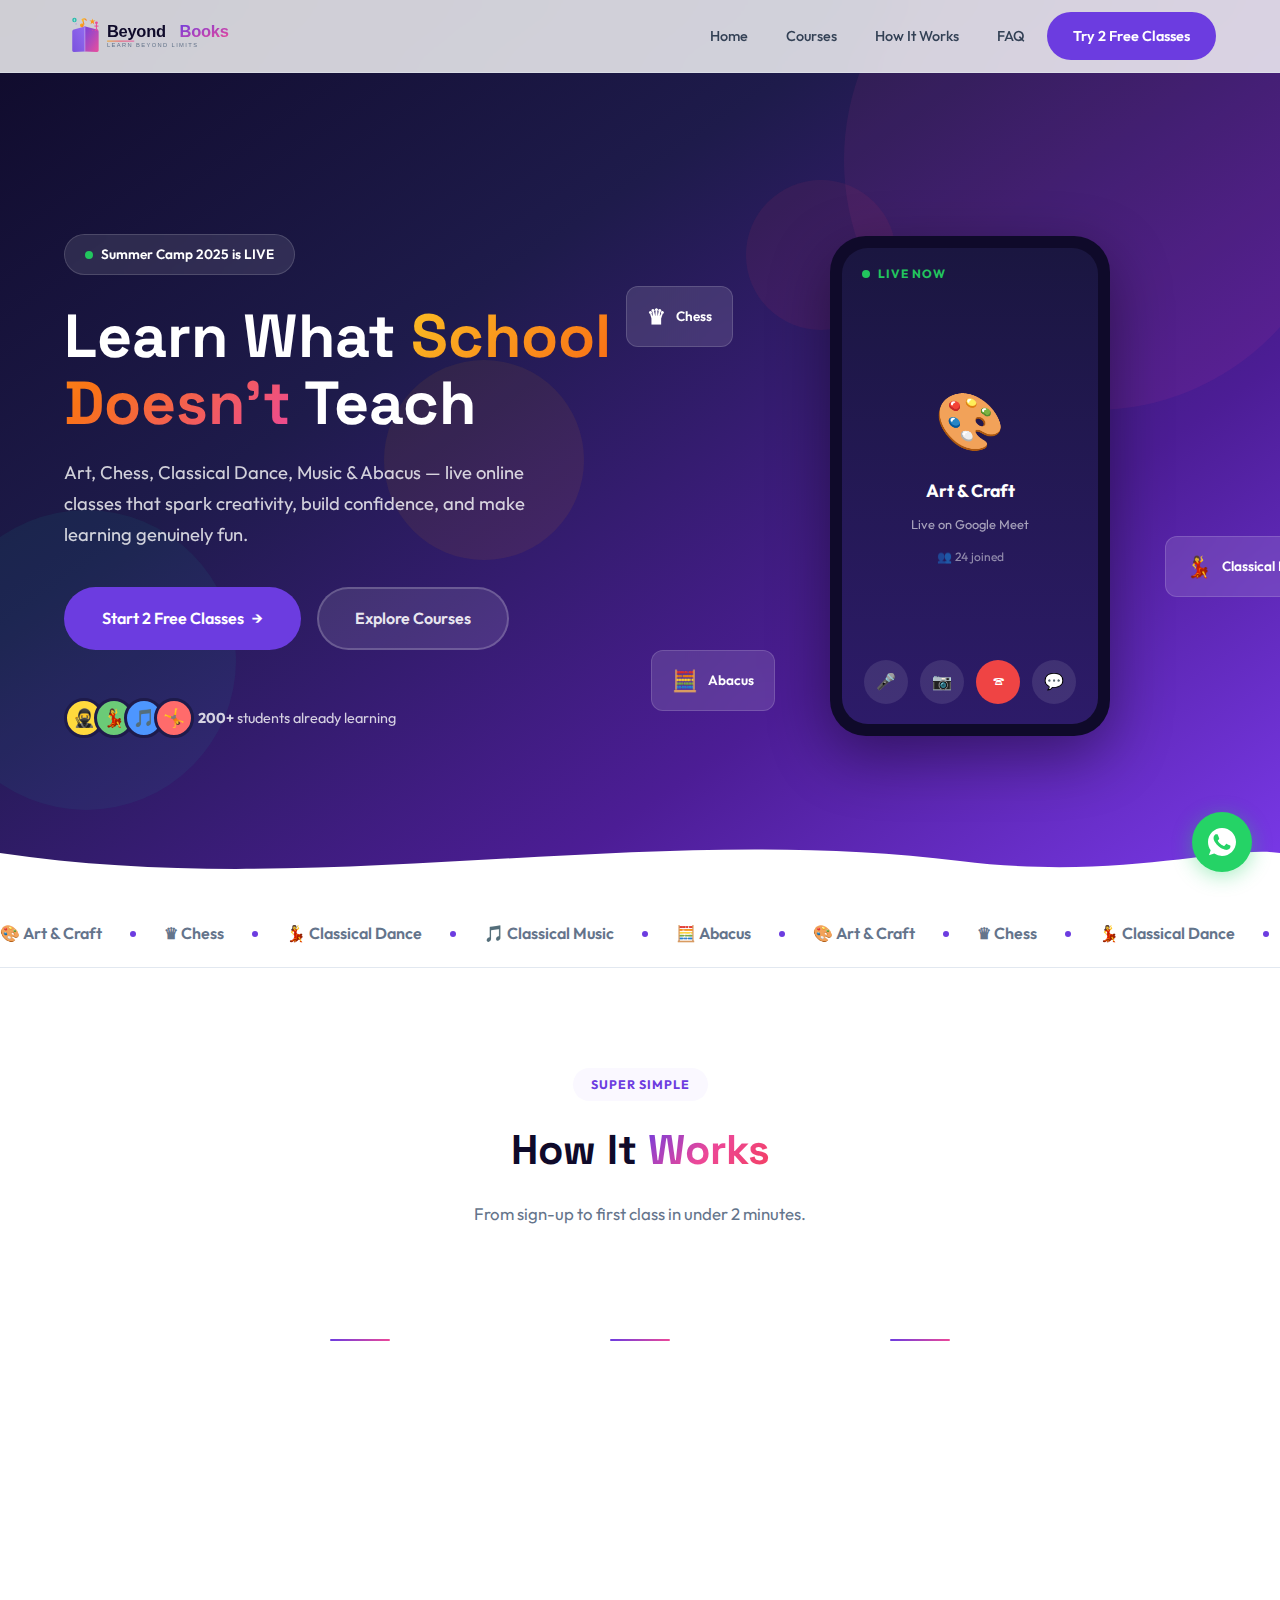
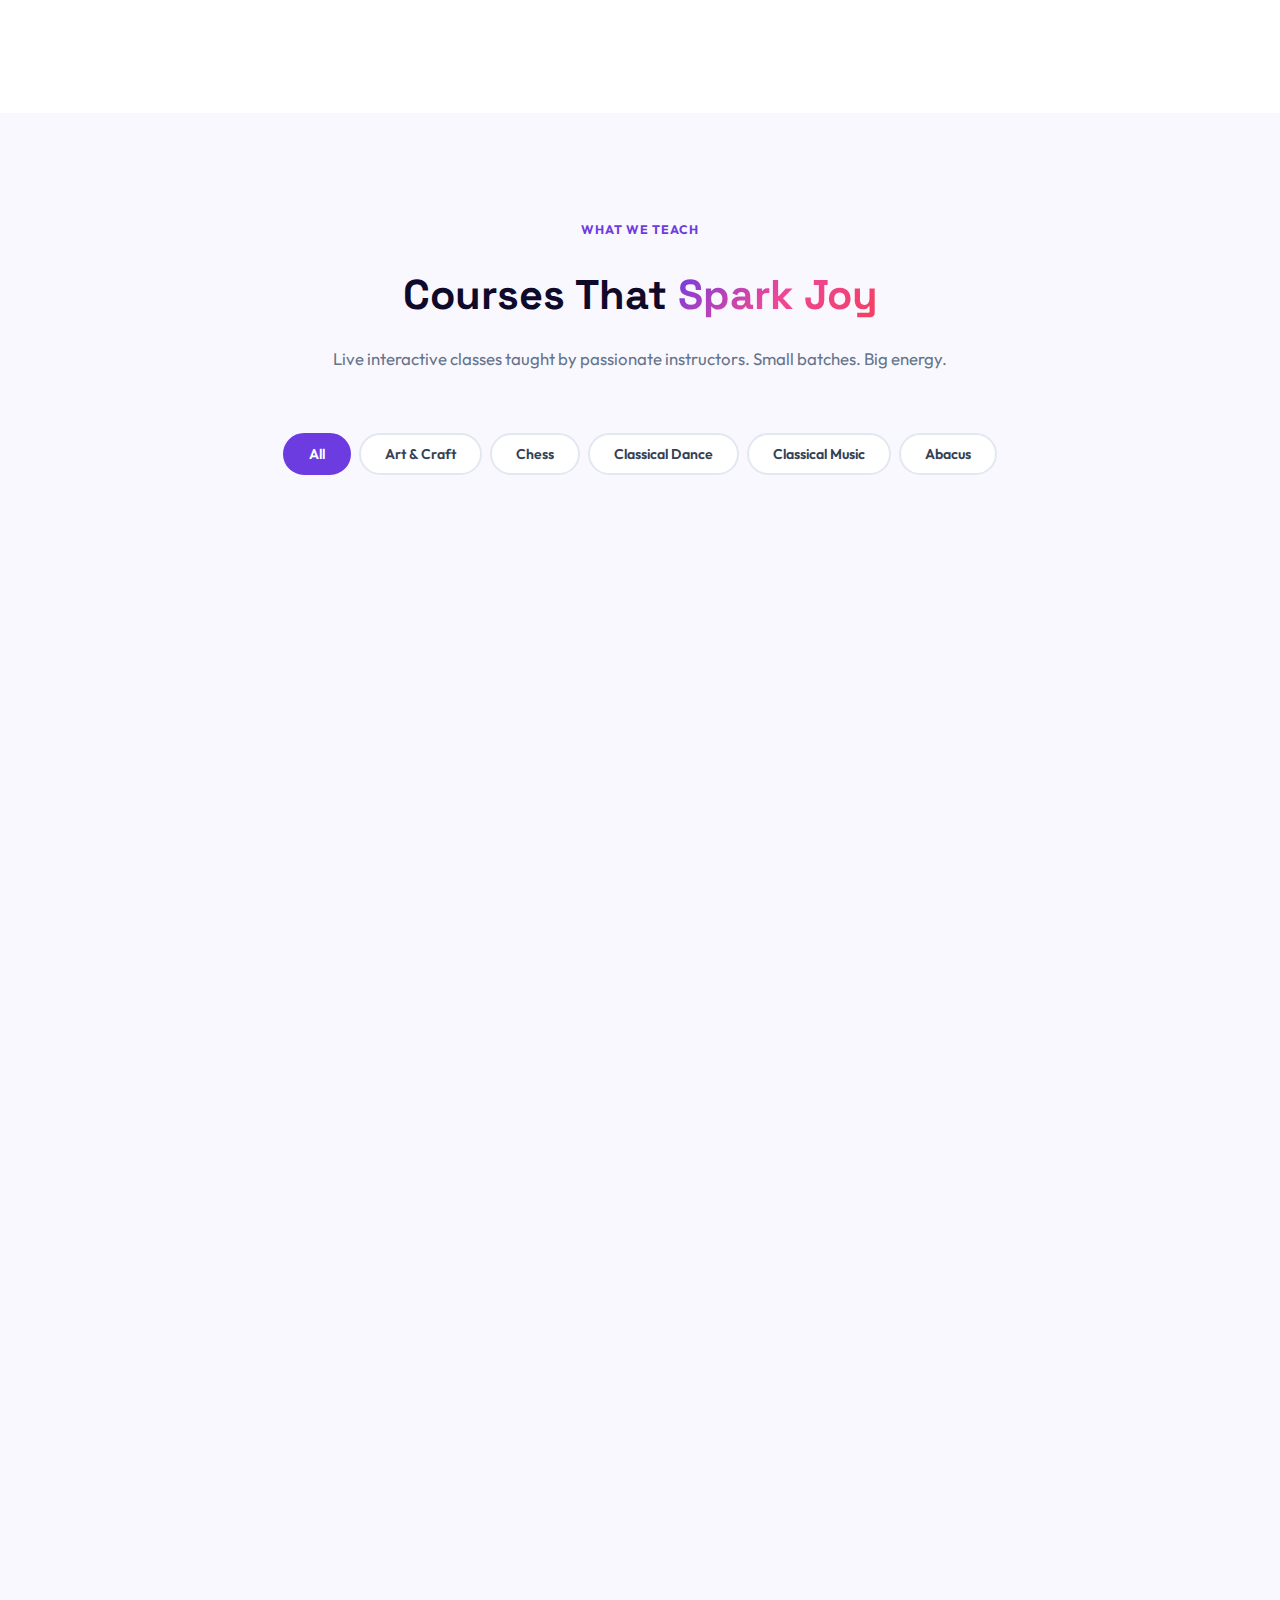
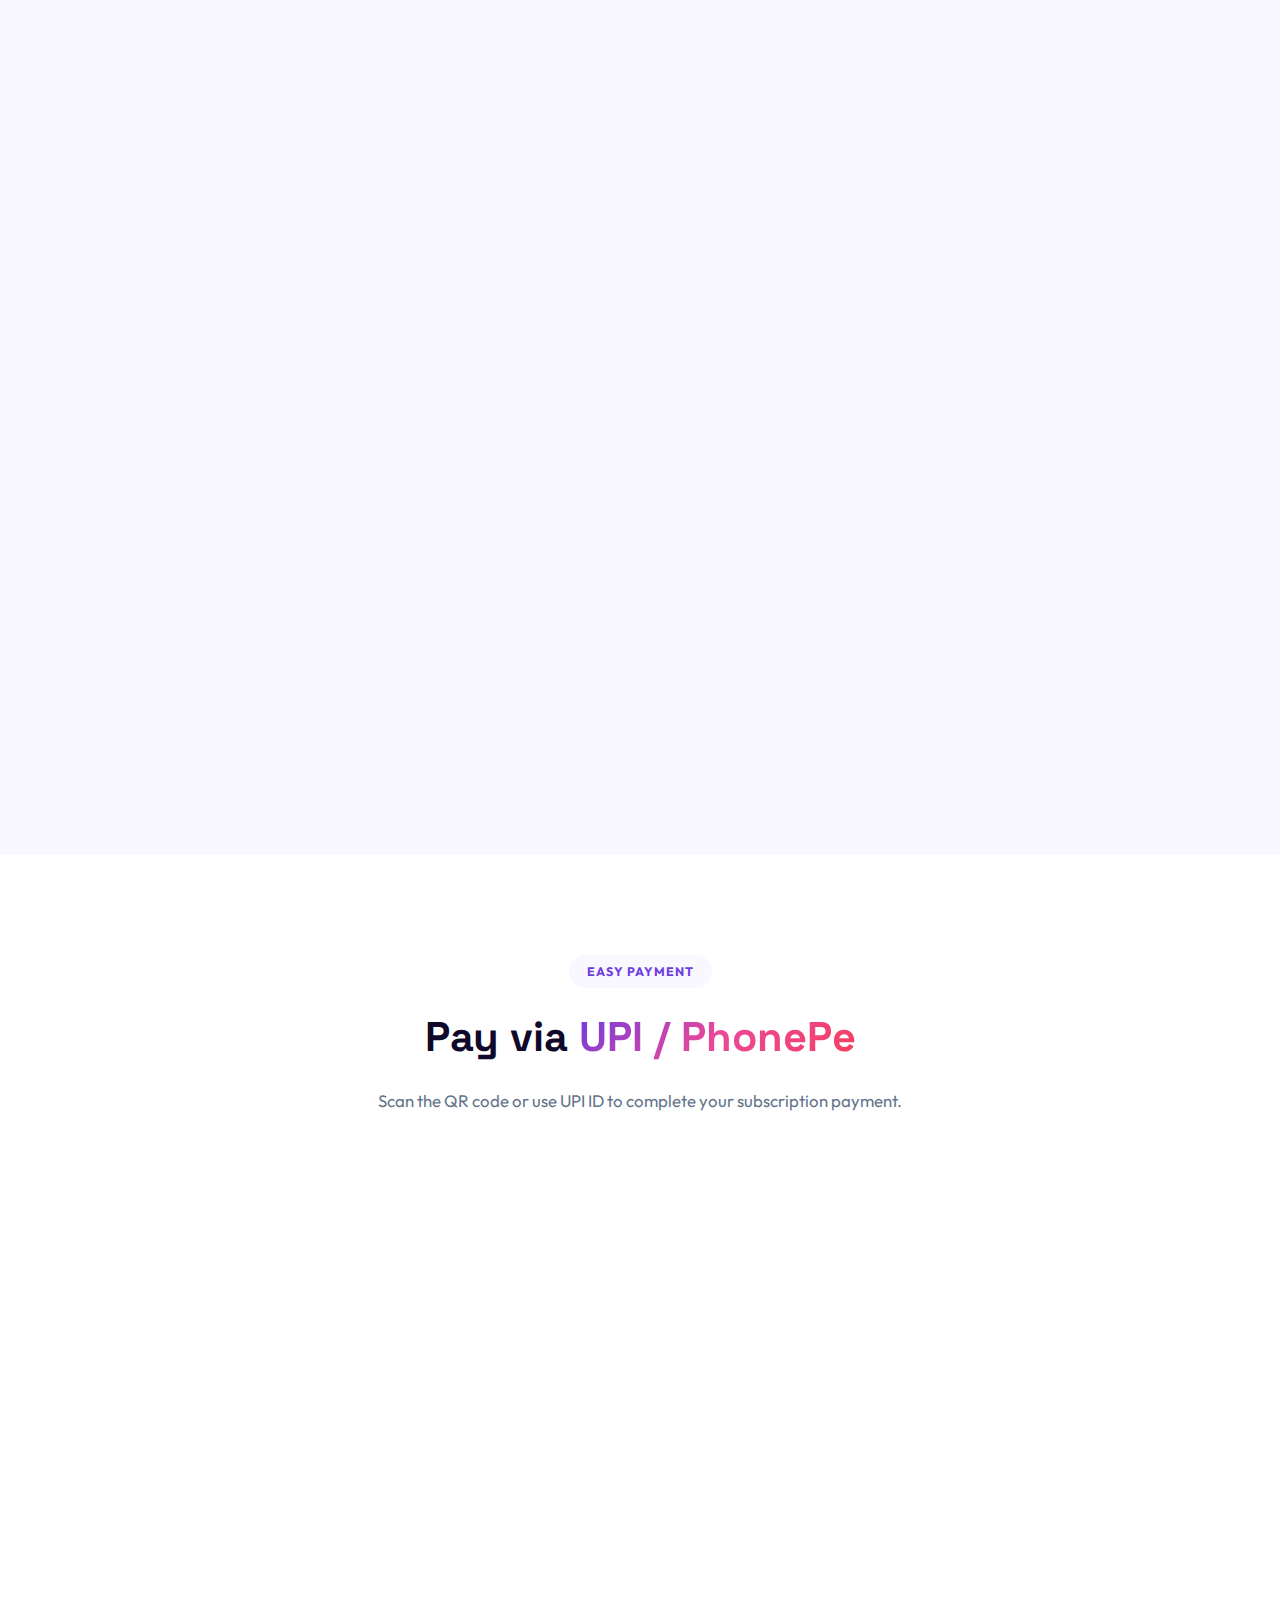
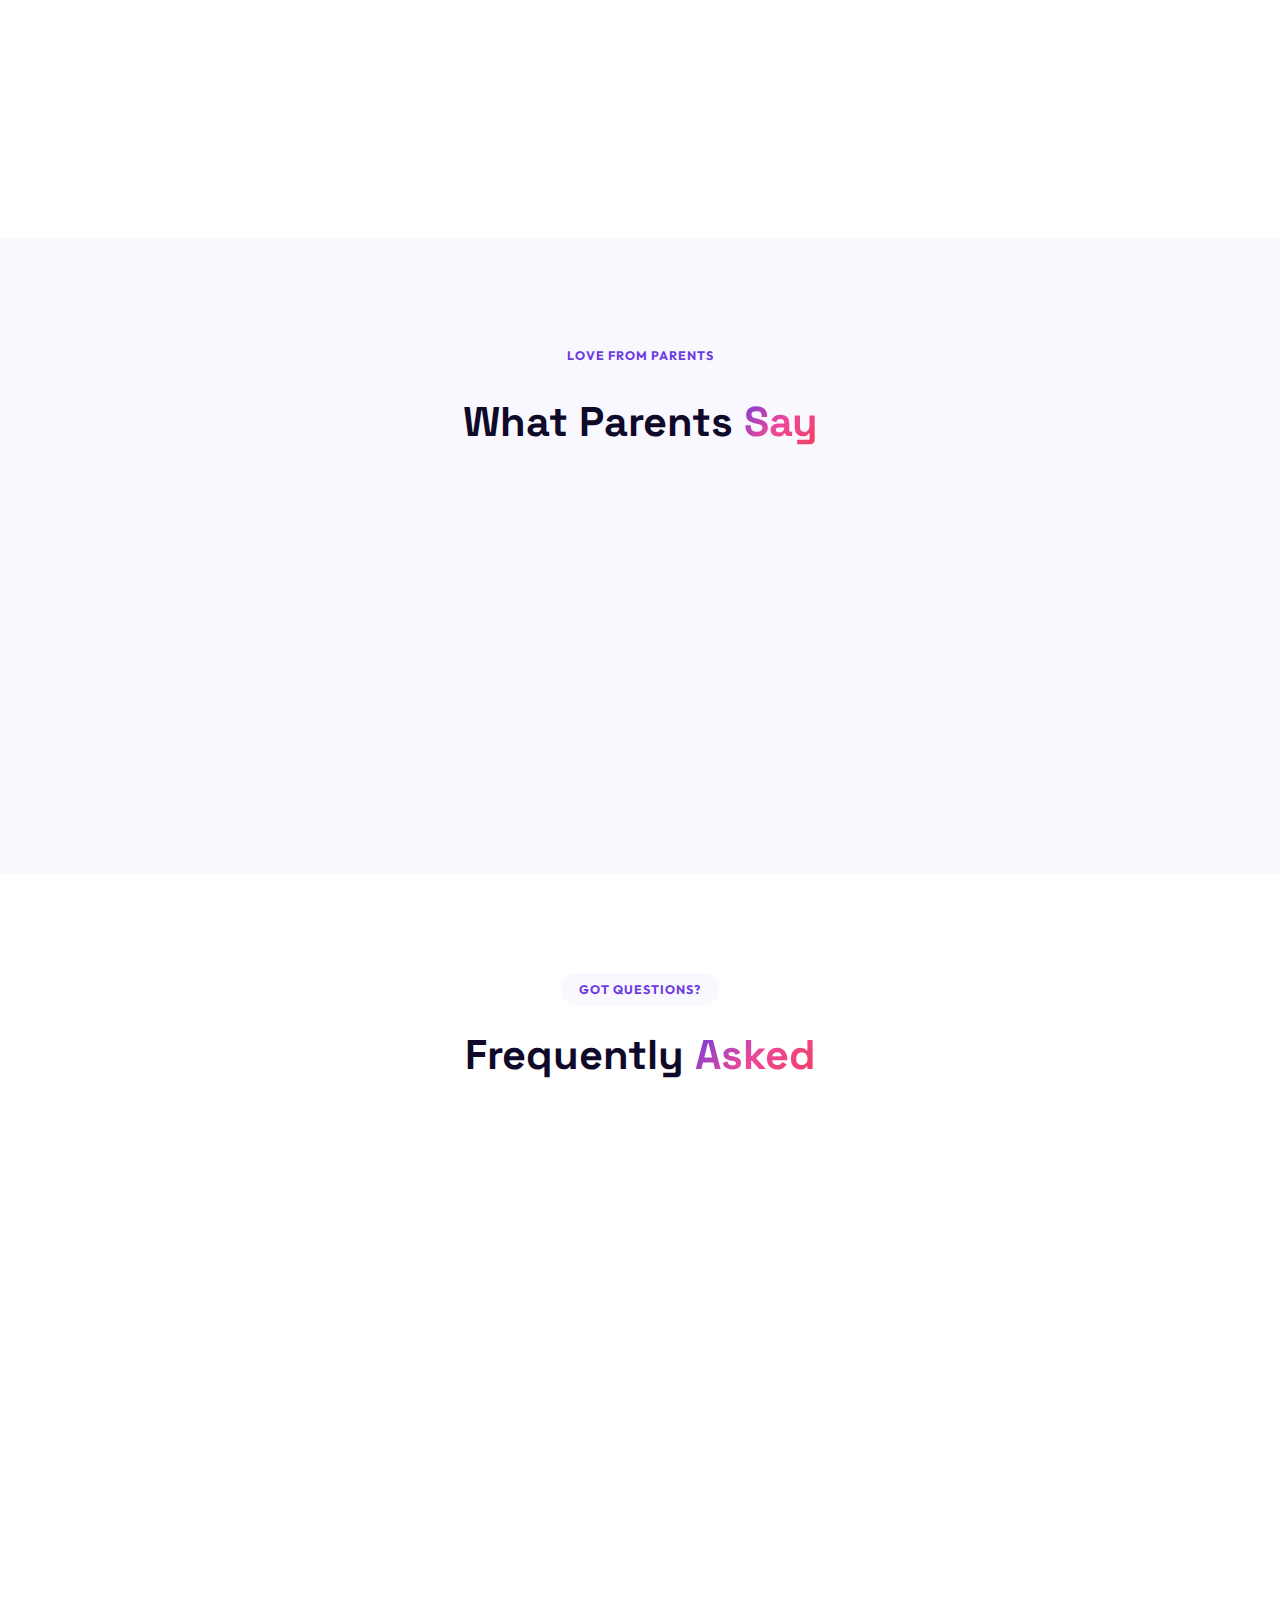
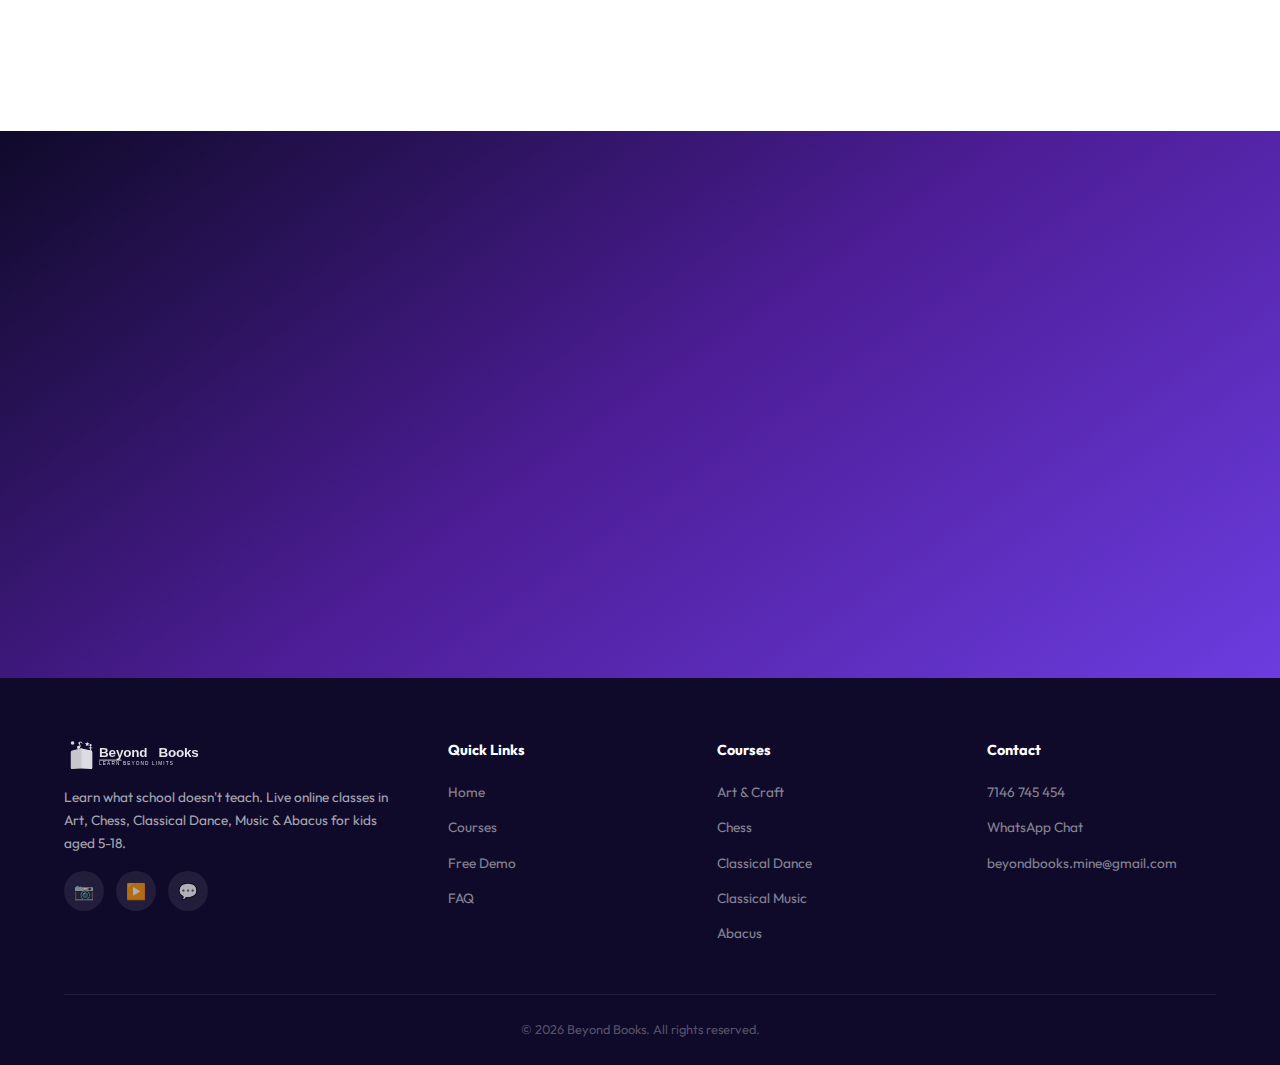
<file: index.html>
<!DOCTYPE html>
<html lang="en">
<head>
  <meta charset="UTF-8" />
  <meta name="viewport" content="width=device-width, initial-scale=1.0" />
  <title>Beyond Books - Learn What School Doesn't Teach</title>
  <meta name="description" content="Live online classes in Art & Craft, Chess, Classical Dance, Classical Music & Abacus for kids aged 5-18. 2 free demo classes. Expert instructors." />
  <meta name="keywords" content="online classes for kids, chess for kids, classical dance online, classical music classes, abacus training, art classes, beyond books" />
  <meta property="og:title" content="Beyond Books - Learn What School Doesn't Teach" />
  <meta property="og:description" content="Live online Art, Chess, Classical Dance, Music & Abacus classes for kids. Try 2 FREE demo classes today!" />
  <meta property="og:type" content="website" />
  <meta property="og:url" content="https://mkotagiri-x.github.io/beyond-books/" />
  <meta property="og:image" content="https://mkotagiri-x.github.io/beyond-books/assets/logo.svg" />
  <meta name="twitter:card" content="summary_large_image" />
  <meta name="theme-color" content="#6c3ce0" />
  <link rel="preconnect" href="https://fonts.googleapis.com" />
  <link rel="preconnect" href="https://fonts.gstatic.com" crossorigin />
  <link href="https://fonts.googleapis.com/css2?family=Space+Grotesk:wght@300;400;500;600;700&family=Outfit:wght@300;400;500;600;700;800;900&display=swap" rel="stylesheet" />
  <link rel="icon" type="image/svg+xml" href="assets/logo-icon.svg" />
  <link rel="stylesheet" href="style.css" />
</head>
<body>
  <!-- Skip to main content (accessibility) -->
  <a href="#home" class="skip-link">Skip to main content</a>

  <!-- Navbar -->
  <nav class="navbar" id="navbar" aria-label="Main navigation">
    <div class="container nav-container">
      <a href="#" class="logo">
        <img src="assets/logo.svg" alt="Beyond Books" class="logo-img" />
      </a>
      <button class="nav-toggle" id="navToggle" aria-label="Toggle menu">
        <span></span><span></span><span></span>
      </button>
      <ul class="nav-links" id="navLinks">
        <li><a href="#home">Home</a></li>
        <li><a href="#courses">Courses</a></li>
        <li><a href="#how-it-works">How It Works</a></li>
        <li><a href="#faq">FAQ</a></li>
        <li><a href="#demo" class="btn btn-nav">Try 2 Free Classes</a></li>
      </ul>
    </div>
  </nav>

  <!-- Hero Section -->
  <section class="hero" id="home">
    <div class="hero-bg-shapes" aria-hidden="true">
      <div class="shape shape-1"></div>
      <div class="shape shape-2"></div>
      <div class="shape shape-3"></div>
      <div class="shape shape-4"></div>
      <div class="shape shape-5"></div>
    </div>
    <div class="container hero-container">
      <div class="hero-content">
        <div class="hero-badge">
          <span class="badge-dot"></span> Summer Camp 2025 is LIVE
        </div>
        <h1>Learn What <span class="text-gradient">School Doesn't</span> Teach</h1>
        <p class="hero-sub">Art, Chess, Classical Dance, Music & Abacus — live online classes that spark creativity, build confidence, and make learning genuinely fun.</p>
        <div class="hero-cta">
          <a href="#demo" class="btn btn-primary btn-lg">
            <span>Start 2 Free Classes</span>
            <span class="btn-arrow">&rarr;</span>
          </a>
          <a href="#courses" class="btn btn-ghost btn-lg">Explore Courses</a>
        </div>
        <div class="hero-trust">
          <div class="trust-avatars">
            <div class="avatar" style="background:#FFD93D;">&#129399;</div>
            <div class="avatar" style="background:#6BCB77;">&#128131;</div>
            <div class="avatar" style="background:#4D96FF;">&#127925;</div>
            <div class="avatar" style="background:#FF6B6B;">&#129336;</div>
          </div>
          <p><strong>200+</strong> students already learning</p>
        </div>
      </div>
      <div class="hero-visual">
        <div class="hero-phone">
          <div class="phone-screen">
            <div class="phone-header">
              <span class="live-dot"></span> LIVE NOW
            </div>
            <div class="phone-class">
              <div class="class-emoji">&#127912;</div>
              <h4>Art & Craft</h4>
              <p>Live on Google Meet</p>
              <div class="class-participants">
                <span>&#128101; 24 joined</span>
              </div>
            </div>
            <div class="phone-controls" aria-hidden="true">
              <button class="ctrl-btn" tabindex="-1" aria-label="Microphone">&#127908;</button>
              <button class="ctrl-btn" tabindex="-1" aria-label="Camera">&#128247;</button>
              <button class="ctrl-btn ctrl-end" tabindex="-1" aria-label="End call">&#128383;</button>
              <button class="ctrl-btn" tabindex="-1" aria-label="Chat">&#128172;</button>
            </div>
          </div>
        </div>
        <div class="floating-card fc-1">
          <span>&#9819;</span> Chess
        </div>
        <div class="floating-card fc-2">
          <span>&#128131;</span> Classical Dance
        </div>
        <div class="floating-card fc-3">
          <span>&#129518;</span> Abacus
        </div>
      </div>
    </div>
    <div class="hero-wave">
      <svg viewBox="0 0 1440 100" preserveAspectRatio="none">
        <path d="M0,40 C360,100 720,0 1080,50 C1260,75 1380,30 1440,40 L1440,100 L0,100 Z" fill="#ffffff"/>
      </svg>
    </div>
  </section>

  <!-- Marquee -->
  <section class="marquee-section" aria-hidden="true">
    <div class="marquee-track">
      <div class="marquee-content">
        <span>&#127912; Art & Craft</span>
        <span class="marquee-dot"></span>
        <span>&#9819; Chess</span>
        <span class="marquee-dot"></span>
        <span>&#128131; Classical Dance</span>
        <span class="marquee-dot"></span>
        <span>&#127925; Classical Music</span>
        <span class="marquee-dot"></span>
        <span>&#129518; Abacus</span>
        <span class="marquee-dot"></span>
        <span>&#127912; Art & Craft</span>
        <span class="marquee-dot"></span>
        <span>&#9819; Chess</span>
        <span class="marquee-dot"></span>
        <span>&#128131; Classical Dance</span>
        <span class="marquee-dot"></span>
        <span>&#127925; Classical Music</span>
        <span class="marquee-dot"></span>
        <span>&#129518; Abacus</span>
        <span class="marquee-dot"></span>
      </div>
    </div>
  </section>

  <!-- How It Works -->
  <section class="section" id="how-it-works">
    <div class="container">
      <div class="section-header">
        <span class="tag">Super Simple</span>
        <h2>How It <span class="text-gradient">Works</span></h2>
        <p class="section-sub">From sign-up to first class in under 2 minutes.</p>
      </div>
      <div class="steps-grid">
        <div class="step-card reveal">
          <div class="step-number">01</div>
          <div class="step-icon">&#127911;</div>
          <h3>Pick a Course</h3>
          <p>Choose from Yoga, Dance, Music, Art and more. Mix & match as you like!</p>
        </div>
        <div class="step-connector"><div class="connector-line"></div></div>
        <div class="step-card reveal">
          <div class="step-number">02</div>
          <div class="step-icon">&#127916;</div>
          <h3>Try 2 Free Classes</h3>
          <p>Join 2 demo sessions absolutely free. No card needed. No commitment.</p>
        </div>
        <div class="step-connector"><div class="connector-line"></div></div>
        <div class="step-card reveal">
          <div class="step-number">03</div>
          <div class="step-icon">&#128176;</div>
          <h3>Subscribe & Pay</h3>
          <p>Loved it? Subscribe, pay via PhonePe/UPI, and unlock full access.</p>
        </div>
        <div class="step-connector"><div class="connector-line"></div></div>
        <div class="step-card reveal">
          <div class="step-number">04</div>
          <div class="step-icon">&#128187;</div>
          <h3>Get Your Link</h3>
          <p>Receive your Google Meet link instantly. Join live from anywhere!</p>
        </div>
      </div>
    </div>
  </section>

  <!-- Courses Section -->
  <section class="section courses-section" id="courses">
    <div class="container">
      <div class="section-header">
        <span class="tag">What We Teach</span>
        <h2>Courses That <span class="text-gradient">Spark Joy</span></h2>
        <p class="section-sub">Live interactive classes taught by passionate instructors. Small batches. Big energy.</p>
      </div>

      <!-- Course Filter -->
      <div class="course-filters">
        <button class="filter-btn active" data-filter="all">All</button>
        <button class="filter-btn" data-filter="art">Art & Craft</button>
        <button class="filter-btn" data-filter="chess">Chess</button>
        <button class="filter-btn" data-filter="dance">Classical Dance</button>
        <button class="filter-btn" data-filter="music">Classical Music</button>
        <button class="filter-btn" data-filter="abacus">Abacus</button>
      </div>

      <div class="courses-grid">
        <!-- Art & Craft -->
        <div class="course-card reveal" data-category="art">
          <div class="course-thumb art-bg">
            <div class="anim-figure" aria-hidden="true">
              <svg viewBox="0 0 120 120" width="120" height="120">
                <circle cx="50" cy="24" r="10" fill="#8b5cf6" class="anim-head"/>
                <ellipse cx="50" cy="16" rx="12" ry="4" fill="#6c3ce0"/>
                <line x1="50" y1="34" x2="50" y2="70" stroke="#8b5cf6" stroke-width="4" stroke-linecap="round"/>
                <line x1="50" y1="46" x2="30" y2="56" stroke="#8b5cf6" stroke-width="3.5" stroke-linecap="round"/>
                <ellipse cx="26" cy="58" rx="10" ry="7" fill="#fbbf24" opacity="0.6" transform="rotate(-20 26 58)"/>
                <circle cx="22" cy="55" r="2.5" fill="#ef4444"/><circle cx="28" cy="54" r="2.5" fill="#3b82f6"/><circle cx="25" cy="60" r="2.5" fill="#22c55e"/>
                <line x1="50" y1="46" x2="74" y2="38" stroke="#8b5cf6" stroke-width="3.5" stroke-linecap="round" class="paint-arm"/>
                <line x1="74" y1="38" x2="84" y2="30" stroke="#92400e" stroke-width="2.5" stroke-linecap="round"/>
                <circle cx="86" cy="28" r="3" fill="#ef4444" class="paint-dot"/>
                <line x1="50" y1="70" x2="38" y2="100" stroke="#8b5cf6" stroke-width="3.5" stroke-linecap="round"/>
                <line x1="50" y1="70" x2="62" y2="100" stroke="#8b5cf6" stroke-width="3.5" stroke-linecap="round"/>
                <rect x="72" y="42" width="26" height="32" rx="2" fill="#fff" stroke="#d1d5db" stroke-width="1.5"/>
                <line x1="78" y1="52" x2="88" y2="48" stroke="#ef4444" stroke-width="2.5" stroke-linecap="round" class="paint-stroke-1"/>
                <line x1="76" y1="58" x2="92" y2="56" stroke="#3b82f6" stroke-width="2.5" stroke-linecap="round" class="paint-stroke-2"/>
                <line x1="80" y1="65" x2="90" y2="64" stroke="#22c55e" stroke-width="2.5" stroke-linecap="round" class="paint-stroke-3"/>
                <circle cx="96" cy="22" r="3" fill="#fbbf24" opacity="0.5" class="sparkle-1"/>
              </svg>
            </div>
            <div class="course-live-badge">LIVE</div>
          </div>
          <div class="course-body">
            <div class="course-meta">
              <span class="meta-tag">&#128992; All Levels</span>
              <span class="meta-age">Ages 5-15</span>
            </div>
            <h3>Art & Craft</h3>
            <p>Drawing, painting, origami and creative projects to unleash imagination and build fine motor skills.</p>
            <div class="course-details">
              <span>&#128197; Sat, Sun</span>
              <span>&#128336; 10:00 - 11:30 AM</span>
            </div>
            <div class="course-footer">
              <a href="#demo" class="btn btn-sm btn-primary">Try Free</a>
            </div>
          </div>
        </div>

        <!-- Chess -->
        <div class="course-card reveal" data-category="chess">
          <div class="course-thumb chess-bg">
            <div class="anim-figure" aria-hidden="true">
              <svg viewBox="0 0 120 120" width="120" height="120">
                <!-- Chess King piece -->
                <g class="chess-piece">
                  <rect x="42" y="85" width="36" height="8" rx="3" fill="#1e1b4b"/>
                  <rect x="46" y="78" width="28" height="10" rx="2" fill="#1e1b4b"/>
                  <path d="M50 78 L52 50 L68 50 L70 78" fill="#1e1b4b"/>
                  <rect x="54" y="42" width="12" height="10" rx="2" fill="#1e1b4b"/>
                  <rect x="57" y="32" width="6" height="14" rx="2" fill="#1e1b4b"/>
                  <rect x="52" y="36" width="16" height="5" rx="2" fill="#1e1b4b"/>
                </g>
                <!-- Thinking sparkles -->
                <circle cx="82" cy="30" r="3" fill="#f59e0b" class="sparkle-1"/>
                <circle cx="90" cy="40" r="2" fill="#ec4899" class="sparkle-2"/>
                <circle cx="86" cy="50" r="2.5" fill="#6c3ce0" class="sparkle-3"/>
                <!-- Brain/think lines -->
                <path d="M78 34 Q84 30 82 24" stroke="#f59e0b" stroke-width="1.5" fill="none" class="sound-wave-1"/>
                <path d="M80 38 Q88 34 86 26" stroke="#ec4899" stroke-width="1.5" fill="none" class="sound-wave-2"/>
              </svg>
            </div>
            <div class="course-live-badge">LIVE</div>
          </div>
          <div class="course-body">
            <div class="course-meta">
              <span class="meta-tag">&#128992; All Levels</span>
              <span class="meta-age">Ages 5-18</span>
            </div>
            <h3>Chess</h3>
            <p>Master strategy, critical thinking and problem solving through the royal game of chess.</p>
            <div class="course-details">
              <span>&#128197; Mon, Wed, Fri</span>
              <span>&#128336; 5:00 - 6:00 PM</span>
            </div>
            <div class="course-footer">
              <a href="#demo" class="btn btn-sm btn-primary">Try Free</a>
            </div>
          </div>
        </div>

        <!-- Classical Dance -->
        <div class="course-card reveal" data-category="dance">
          <div class="course-thumb dance-bg">
            <div class="anim-figure" aria-hidden="true">
              <svg viewBox="0 0 120 120" width="120" height="120">
                <!-- Classical dancer (Bharatanatyam pose) -->
                <circle cx="60" cy="20" r="10" fill="#ec4899" class="anim-head"/>
                <!-- Crown/headpiece -->
                <circle cx="60" cy="12" r="3" fill="#f59e0b"/>
                <line x1="60" y1="30" x2="60" y2="62" stroke="#ec4899" stroke-width="4" stroke-linecap="round"/>
                <!-- Left arm (Mudra pose) -->
                <line x1="60" y1="40" x2="34" y2="34" stroke="#ec4899" stroke-width="3.5" stroke-linecap="round" class="bolly-arm-l"/>
                <line x1="34" y1="34" x2="28" y2="20" stroke="#ec4899" stroke-width="3.5" stroke-linecap="round" class="bolly-hand-l"/>
                <!-- Right arm (Mudra pose) -->
                <line x1="60" y1="40" x2="86" y2="34" stroke="#ec4899" stroke-width="3.5" stroke-linecap="round" class="bolly-arm-r"/>
                <line x1="86" y1="34" x2="92" y2="20" stroke="#ec4899" stroke-width="3.5" stroke-linecap="round" class="bolly-hand-r"/>
                <!-- Ghungroo anklets -->
                <circle cx="42" cy="96" r="2" fill="#f59e0b" class="sparkle-1"/>
                <circle cx="78" cy="96" r="2" fill="#f59e0b" class="sparkle-2"/>
                <!-- Legs (Aramandi) -->
                <line x1="60" y1="62" x2="42" y2="98" stroke="#ec4899" stroke-width="3.5" stroke-linecap="round" class="bolly-leg-l"/>
                <line x1="60" y1="62" x2="78" y2="98" stroke="#ec4899" stroke-width="3.5" stroke-linecap="round" class="bolly-leg-r"/>
                <!-- Music notes -->
                <text x="16" y="16" font-size="12" class="music-float-1" fill="#f59e0b">&#9835;</text>
                <text x="94" y="14" font-size="10" class="music-float-2" fill="#6c3ce0">&#9834;</text>
              </svg>
            </div>
            <div class="course-live-badge">LIVE</div>
          </div>
          <div class="course-body">
            <div class="course-meta">
              <span class="meta-tag">&#128992; All Levels</span>
              <span class="meta-age">Ages 5-18</span>
            </div>
            <h3>Classical Dance</h3>
            <p>Learn Bharatanatyam, Kuchipudi and more with graceful mudras, expressions and footwork.</p>
            <div class="course-details">
              <span>&#128197; Tue, Thu, Sat</span>
              <span>&#128336; 5:00 - 6:00 PM</span>
            </div>
            <div class="course-footer">
              <a href="#demo" class="btn btn-sm btn-primary">Try Free</a>
            </div>
          </div>
        </div>

        <!-- Classical Music -->
        <div class="course-card reveal" data-category="music">
          <div class="course-thumb music-bg">
            <div class="anim-figure" aria-hidden="true">
              <svg viewBox="0 0 120 120" width="120" height="120">
                <!-- Classical singer -->
                <circle cx="60" cy="24" r="10" fill="#f59e0b" class="anim-head singer-bob"/>
                <line x1="60" y1="34" x2="60" y2="72" stroke="#f59e0b" stroke-width="4" stroke-linecap="round"/>
                <!-- Hands in singing pose -->
                <line x1="60" y1="44" x2="40" y2="50" stroke="#f59e0b" stroke-width="3.5" stroke-linecap="round"/>
                <line x1="60" y1="44" x2="80" y2="50" stroke="#f59e0b" stroke-width="3.5" stroke-linecap="round" class="singer-arm"/>
                <!-- Tanpura (instrument) -->
                <line x1="82" y1="40" x2="88" y2="90" stroke="#92400e" stroke-width="3" stroke-linecap="round"/>
                <ellipse cx="88" cy="92" rx="8" ry="6" fill="#f59e0b" opacity="0.5"/>
                <!-- Legs (sitting) -->
                <line x1="60" y1="72" x2="45" y2="90" stroke="#f59e0b" stroke-width="3.5" stroke-linecap="round"/>
                <line x1="45" y1="90" x2="75" y2="90" stroke="#f59e0b" stroke-width="3.5" stroke-linecap="round"/>
                <!-- Sound waves -->
                <path d="M72 22 Q78 22 78 18" stroke="#f59e0b" stroke-width="1.5" fill="none" opacity="0.5" class="sound-wave-1"/>
                <path d="M74 24 Q82 24 82 18" stroke="#f59e0b" stroke-width="1.5" fill="none" opacity="0.4" class="sound-wave-2"/>
                <path d="M76 26 Q86 26 86 18" stroke="#f59e0b" stroke-width="1.5" fill="none" opacity="0.3" class="sound-wave-3"/>
                <!-- Notes -->
                <text x="28" y="38" font-size="14" class="music-float-1" fill="#ec4899">&#9835;</text>
                <text x="92" y="16" font-size="12" class="music-float-2" fill="#6c3ce0">&#9834;</text>
              </svg>
            </div>
            <div class="course-live-badge">LIVE</div>
          </div>
          <div class="course-body">
            <div class="course-meta">
              <span class="meta-tag">&#128992; Beginner</span>
              <span class="meta-age">Ages 6-18</span>
            </div>
            <h3>Classical Music</h3>
            <p>Carnatic & Hindustani vocal training — ragas, talas and the timeless art of Indian classical music.</p>
            <div class="course-details">
              <span>&#128197; Mon, Wed, Fri</span>
              <span>&#128336; 4:00 - 5:00 PM</span>
            </div>
            <div class="course-footer">
              <a href="#demo" class="btn btn-sm btn-primary">Try Free</a>
            </div>
          </div>
        </div>

        <!-- Abacus -->
        <div class="course-card reveal" data-category="abacus">
          <div class="course-thumb abacus-bg">
            <div class="anim-figure" aria-hidden="true">
              <svg viewBox="0 0 120 120" width="120" height="120">
                <!-- Abacus frame -->
                <rect x="25" y="20" width="70" height="80" rx="4" fill="none" stroke="#1e1b4b" stroke-width="3"/>
                <!-- Rods with beads -->
                <line x1="25" y1="36" x2="95" y2="36" stroke="#1e1b4b" stroke-width="1.5"/>
                <circle cx="38" cy="36" r="6" fill="#ef4444" class="abacus-bead-1"/><circle cx="52" cy="36" r="6" fill="#ef4444"/><circle cx="74" cy="36" r="6" fill="#ef4444" opacity="0.3"/><circle cx="86" cy="36" r="6" fill="#ef4444" opacity="0.3"/>
                <line x1="25" y1="54" x2="95" y2="54" stroke="#1e1b4b" stroke-width="1.5"/>
                <circle cx="38" cy="54" r="6" fill="#3b82f6"/><circle cx="52" cy="54" r="6" fill="#3b82f6" class="abacus-bead-2"/><circle cx="66" cy="54" r="6" fill="#3b82f6"/><circle cx="86" cy="54" r="6" fill="#3b82f6" opacity="0.3"/>
                <line x1="25" y1="72" x2="95" y2="72" stroke="#1e1b4b" stroke-width="1.5"/>
                <circle cx="38" cy="72" r="6" fill="#22c55e"/><circle cx="52" cy="72" r="6" fill="#22c55e" opacity="0.3" class="abacus-bead-3"/><circle cx="66" cy="72" r="6" fill="#22c55e" opacity="0.3"/>
                <line x1="25" y1="88" x2="95" y2="88" stroke="#1e1b4b" stroke-width="1.5"/>
                <circle cx="38" cy="88" r="6" fill="#f59e0b" class="abacus-bead-4"/><circle cx="52" cy="88" r="6" fill="#f59e0b"/><circle cx="66" cy="88" r="6" fill="#f59e0b"/><circle cx="80" cy="88" r="6" fill="#f59e0b"/>
                <!-- Sparkles for brain -->
                <circle cx="108" cy="16" r="3" fill="#f59e0b" class="sparkle-1"/>
                <circle cx="12" cy="50" r="2" fill="#ec4899" class="sparkle-2"/>
              </svg>
            </div>
            <div class="course-live-badge">LIVE</div>
          </div>
          <div class="course-body">
            <div class="course-meta">
              <span class="meta-tag">&#128992; Beginner</span>
              <span class="meta-age">Ages 5-14</span>
            </div>
            <h3>Abacus</h3>
            <p>Supercharge mental math skills with abacus training — speed, accuracy and confidence with numbers.</p>
            <div class="course-details">
              <span>&#128197; Tue, Thu, Sat</span>
              <span>&#128336; 4:00 - 5:00 PM</span>
            </div>
            <div class="course-footer">
              <a href="#demo" class="btn btn-sm btn-primary">Try Free</a>
            </div>
          </div>
        </div>
      </div>
    </div>
  </section>

  <!-- Demo Booking Section -->
  <section class="section demo-section" id="demo">
    <div class="container">
      <div class="demo-card reveal">
        <div class="demo-left">
          <span class="tag tag-white">100% Free</span>
          <h2>Book Your 2 Free Demo Classes</h2>
          <p>No payment needed. No commitment. Just pick a course, fill in your details, and we'll send you the Google Meet link on WhatsApp.</p>
          <div class="demo-perks">
            <div class="perk"><span>&#9989;</span> Live interactive session</div>
            <div class="perk"><span>&#9989;</span> Same quality as paid classes</div>
            <div class="perk"><span>&#9989;</span> Meet the instructor</div>
            <div class="perk"><span>&#9989;</span> Instant Google Meet link via WhatsApp</div>
          </div>
        </div>
        <div class="demo-right">
          <form class="demo-form" id="demoForm">
            <h3>Register for Free Demo</h3>
            <div class="form-row">
              <div class="form-group">
                <label for="demoName">Student Name</label>
                <input type="text" id="demoName" placeholder="Enter name" required />
              </div>
              <div class="form-group">
                <label for="demoAge">Age</label>
                <input type="number" id="demoAge" placeholder="Age" min="3" max="25" required />
              </div>
            </div>
            <div class="form-row">
              <div class="form-group">
                <label for="demoPhone">WhatsApp Number</label>
                <input type="tel" id="demoPhone" placeholder="10-digit number" required />
              </div>
              <div class="form-group">
                <label for="demoCity">City</label>
                <input type="text" id="demoCity" placeholder="Your city" required />
              </div>
            </div>
            <div class="form-group">
              <label for="demoCourse">Choose Course</label>
              <select id="demoCourse" required>
                <option value="" disabled selected>Select a course</option>
                <option value="art">Art & Craft</option>
                <option value="chess">Chess</option>
                <option value="classical-dance">Classical Dance</option>
                <option value="classical-music">Classical Music</option>
                <option value="abacus">Abacus</option>
              </select>
            </div>
            <div class="form-row">
              <div class="form-group">
                <label for="demoSlot">Preferred Timeslot</label>
                <select id="demoSlot" required>
                  <option value="" disabled selected>Select slot</option>
                  <option value="morning">Morning (8 AM - 12 PM)</option>
                  <option value="evening">Evening (4 PM - 8 PM)</option>
                </select>
              </div>
              <div class="form-group">
                <label for="demoCallback">Callback Time</label>
                <input type="time" id="demoCallback" required />
              </div>
            </div>
            <div class="form-group">
              <div class="platform-badge">
                <span>&#127760;</span> Classes held on <strong>Google Meet</strong>
              </div>
            </div>
            <button type="submit" class="btn btn-primary btn-block btn-lg">
              Book Free Demo <span class="btn-arrow">&rarr;</span>
            </button>
            <p class="form-note">We'll send the Google Meet link to your WhatsApp within 1 hour.</p>
          </form>
        </div>
      </div>
    </div>
  </section>

  <!-- Payment Section -->
  <section class="section payment-section" id="payment">
    <div class="container">
      <div class="section-header">
        <span class="tag">Easy Payment</span>
        <h2>Pay via <span class="text-gradient">UPI / PhonePe</span></h2>
        <p class="section-sub">Scan the QR code or use UPI ID to complete your subscription payment.</p>
      </div>
      <div class="payment-card reveal">
        <div class="payment-left">
          <div class="qr-placeholder" id="qrCode">
            <div class="qr-inner">
              <div class="qr-label">PhonePe / UPI</div>
              <div class="qr-box">
                <img src="assets/phonepe-qr.jpeg" alt="PhonePe QR Code" width="220" height="220" style="border-radius:8px;" />
              </div>
              <p class="qr-upi">UPI ID: <strong>mkotagirizk@ibl</strong></p>
            </div>
          </div>
        </div>
        <div class="payment-right">
          <h3>How to Pay</h3>
          <div class="pay-steps">
            <div class="pay-step">
              <div class="pay-step-num">1</div>
              <div>
                <h4>Scan QR Code</h4>
                <p>Open PhonePe, Google Pay, Paytm or any UPI app and scan the QR code.</p>
              </div>
            </div>
            <div class="pay-step">
              <div class="pay-step-num">2</div>
              <div>
                <h4>Complete Payment</h4>
                <p>Enter the amount and complete the payment.</p>
              </div>
            </div>
            <div class="pay-step">
              <div class="pay-step-num">3</div>
              <div>
                <h4>Send Screenshot</h4>
                <p>Share the payment screenshot on WhatsApp to confirm.</p>
              </div>
            </div>
            <div class="pay-step">
              <div class="pay-step-num">4</div>
              <div>
                <h4>Get Your Link</h4>
                <p>Receive your Google Meet class link within 30 minutes!</p>
              </div>
            </div>
          </div>
          <div class="payment-methods">
            <span class="method">PhonePe</span>
            <span class="method">Google Pay</span>
            <span class="method">Paytm</span>
            <span class="method">Any UPI</span>
          </div>
          <a href="https://wa.me/917146745454?text=Hi%2C%20I%20have%20completed%20the%20payment%20for%20Beyond%20Books." class="btn btn-primary btn-lg" target="_blank" rel="noopener">
            Confirm Payment on WhatsApp <span class="btn-arrow">&rarr;</span>
          </a>
        </div>
      </div>
    </div>
  </section>

  <!-- Testimonials -->
  <section class="section testimonials-section">
    <div class="container">
      <div class="section-header">
        <span class="tag">Love from Parents</span>
        <h2>What Parents <span class="text-gradient">Say</span></h2>
      </div>
      <div class="testimonials-grid">
        <div class="testimonial-card reveal">
          <div class="stars">&#11088;&#11088;&#11088;&#11088;&#11088;</div>
          <p>"My daughter looks forward to the dance class every single day. The teacher is so energetic and the Zoom sessions are well organized!"</p>
          <div class="testimonial-author">
            <div class="author-avatar" style="background:#FFD93D;">R</div>
            <div>
              <strong>Ramya S.</strong>
              <span>Parent of 8-year-old</span>
            </div>
          </div>
        </div>
        <div class="testimonial-card reveal">
          <div class="stars">&#11088;&#11088;&#11088;&#11088;&#11088;</div>
          <p>"The yoga classes have genuinely helped my son with focus and discipline. Best investment at such affordable fees. Highly recommend!"</p>
          <div class="testimonial-author">
            <div class="author-avatar" style="background:#6BCB77;">K</div>
            <div>
              <strong>Kiran P.</strong>
              <span>Parent of 12-year-old</span>
            </div>
          </div>
        </div>
        <div class="testimonial-card reveal">
          <div class="stars">&#11088;&#11088;&#11088;&#11088;&#11088;</div>
          <p>"We tried the 2 free demo classes and my kids were hooked! The guitar teacher is amazing. Subscribed immediately after the trial."</p>
          <div class="testimonial-author">
            <div class="author-avatar" style="background:#4D96FF;">A</div>
            <div>
              <strong>Anusha M.</strong>
              <span>Parent of 10 & 14-year-old</span>
            </div>
          </div>
        </div>
      </div>
    </div>
  </section>

  <!-- FAQ -->
  <section class="section faq-section" id="faq">
    <div class="container">
      <div class="section-header">
        <span class="tag">Got Questions?</span>
        <h2>Frequently <span class="text-gradient">Asked</span></h2>
      </div>
      <div class="faq-list">
        <div class="faq-item reveal">
          <button class="faq-question">
            <span>How do the free demo classes work?</span>
            <span class="faq-icon">+</span>
          </button>
          <div class="faq-answer">
            <p>Simply fill the demo booking form with your details and preferred course. We'll send a Google Meet link to your WhatsApp. You get 2 free sessions — no payment, no commitment. If you love it, you can subscribe to continue.</p>
          </div>
        </div>
        <div class="faq-item reveal">
          <button class="faq-question">
            <span>What platforms do you use for classes?</span>
            <span class="faq-icon">+</span>
          </button>
          <div class="faq-answer">
            <p>We conduct all live classes on Google Meet. You'll receive the meeting link on WhatsApp before each class.</p>
          </div>
        </div>
        <div class="faq-item reveal">
          <button class="faq-question">
            <span>How do I pay for the subscription?</span>
            <span class="faq-icon">+</span>
          </button>
          <div class="faq-answer">
            <p>We accept payments via PhonePe, Google Pay, Paytm, or any UPI app. Just scan our QR code, pay the amount, and send the screenshot on WhatsApp for confirmation. Your Google Meet class link will be shared within 30 minutes.</p>
          </div>
        </div>
        <div class="faq-item reveal">
          <button class="faq-question">
            <span>Can I switch courses mid-month?</span>
            <span class="faq-icon">+</span>
          </button>
          <div class="faq-answer">
            <p>With the All-Access Bundle, you can attend any course anytime. For single-course plans, you can switch at the start of the next billing cycle. Contact us on WhatsApp and we'll sort it out!</p>
          </div>
        </div>
        <div class="faq-item reveal">
          <button class="faq-question">
            <span>What if my child misses a class?</span>
            <span class="faq-icon">+</span>
          </button>
          <div class="faq-answer">
            <p>No worries! All paid subscribers get access to class recordings. Your child can watch the missed session anytime and catch up at their own pace.</p>
          </div>
        </div>
        <div class="faq-item reveal">
          <button class="faq-question">
            <span>What age group is this for?</span>
            <span class="faq-icon">+</span>
          </button>
          <div class="faq-answer">
            <p>Our courses are designed for children aged 5 to 18. Each course listing mentions the recommended age range. We keep batch sizes small so every student gets personal attention.</p>
          </div>
        </div>
      </div>
    </div>
  </section>

  <!-- Final CTA -->
  <section class="final-cta">
    <div class="container">
      <div class="cta-inner reveal">
        <div class="cta-emojis">&#127912; &#9819; &#128131; &#127925; &#129518;</div>
        <h2>Your Child's Next Favourite Class is One Click Away</h2>
        <p>Join 200+ students who are already learning, growing, and having a blast — beyond the books.</p>
        <div class="cta-btns">
          <a href="#demo" class="btn btn-white btn-lg">Start 2 Free Classes <span class="btn-arrow">&rarr;</span></a>
          <a href="https://wa.me/917146745454?text=Hi%2C%20I%20want%20to%20know%20more%20about%20Beyond%20Books." class="btn btn-outline-white btn-lg" target="_blank" rel="noopener">WhatsApp Us</a>
        </div>
      </div>
    </div>
  </section>

  <!-- Footer -->
  <footer class="footer" role="contentinfo">
    <div class="container">
      <div class="footer-grid">
        <div class="footer-brand">
          <h3><img src="assets/logo.svg" alt="Beyond Books" class="footer-logo-img" /></h3>
          <p>Learn what school doesn't teach. Live online classes in Art, Chess, Classical Dance, Music & Abacus for kids aged 5-18.</p>
          <div class="footer-socials">
            <a href="#" aria-label="Instagram">&#128247;</a>
            <a href="#" aria-label="YouTube">&#9654;&#65039;</a>
            <a href="https://wa.me/917146745454" aria-label="WhatsApp" target="_blank" rel="noopener">&#128172;</a>
          </div>
        </div>
        <div class="footer-col">
          <h4>Quick Links</h4>
          <ul>
            <li><a href="#home">Home</a></li>
            <li><a href="#courses">Courses</a></li>
                <li><a href="#demo">Free Demo</a></li>
            <li><a href="#faq">FAQ</a></li>
          </ul>
        </div>
        <div class="footer-col">
          <h4>Courses</h4>
          <ul>
            <li><a href="#courses">Art & Craft</a></li>
            <li><a href="#courses">Chess</a></li>
            <li><a href="#courses">Classical Dance</a></li>
            <li><a href="#courses">Classical Music</a></li>
            <li><a href="#courses">Abacus</a></li>
          </ul>
        </div>
        <div class="footer-col">
          <h4>Contact</h4>
          <ul>
            <li><a href="tel:+917146745454">7146 745 454</a></li>
            <li><a href="https://wa.me/917146745454" target="_blank" rel="noopener">WhatsApp Chat</a></li>
            <li><a href="mailto:beyondbooks.mine@gmail.com">beyondbooks.mine@gmail.com</a></li>
          </ul>
        </div>
      </div>
      <div class="footer-bottom">
        <p>&copy; 2026 Beyond Books. All rights reserved.</p>
      </div>
    </div>
  </footer>

  <!-- WhatsApp Float -->
  <a href="https://wa.me/917146745454?text=Hi%2C%20I%20want%20to%20know%20more%20about%20Beyond%20Books%20classes." class="wa-float" target="_blank" rel="noopener" aria-label="WhatsApp">
    <svg viewBox="0 0 32 32" width="28" height="28" fill="#fff"><path d="M16.004 0h-.008C7.174 0 0 7.176 0 16.004c0 3.5 1.132 6.742 3.052 9.376L1.056 31.2l6.04-1.94A15.91 15.91 0 0016.004 32C24.826 32 32 24.826 32 16.004S24.826 0 16.004 0zm9.302 22.602c-.394 1.11-1.946 2.034-3.19 2.304-.852.182-1.964.326-5.71-1.228-4.796-1.986-7.882-6.856-8.122-7.174-.23-.318-1.932-2.574-1.932-4.908s1.222-3.482 1.656-3.96c.434-.478.948-.598 1.264-.598.316 0 .632.002.908.016.292.016.682-.11 1.068.814.394.948 1.342 3.282 1.46 3.518.118.238.198.514.04.83-.158.316-.238.514-.476.792-.238.278-.5.622-.714.834-.238.238-.486.496-.21.974.278.478 1.236 2.04 2.654 3.304 1.822 1.624 3.358 2.126 3.836 2.364.478.238.756.198 1.034-.118.278-.318 1.194-1.39 1.512-1.868.316-.478.634-.396 1.068-.238.434.158 2.764 1.304 3.238 1.542.478.238.794.356.912.554.118.198.118 1.15-.276 2.26z"/></svg>
  </a>

  <!-- Back to Top -->
  <button class="btt" id="backToTop" aria-label="Back to top">&#8593;</button>

  <script src="script.js"></script>
</body>
</html>
</file>
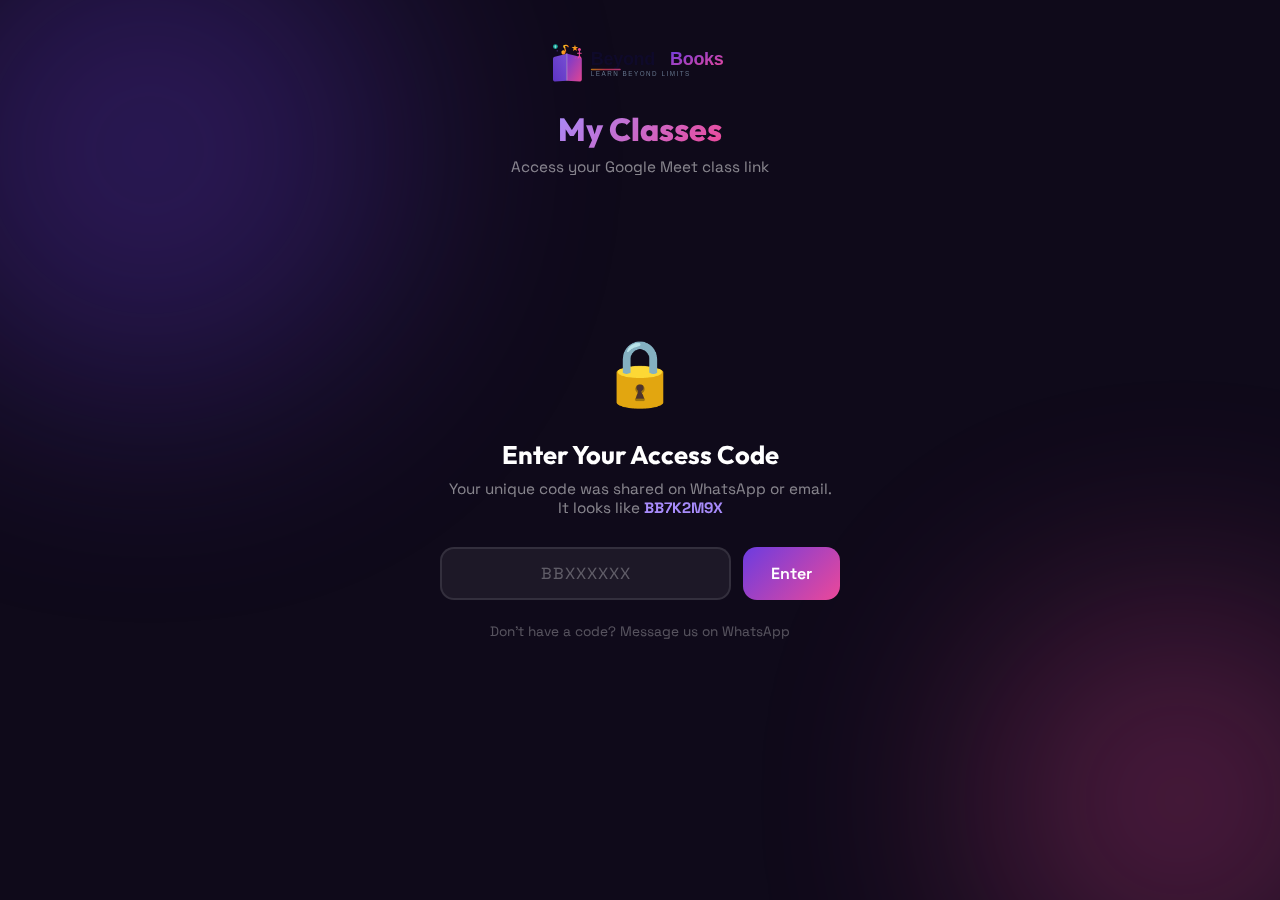
<file: classes.html>
<!DOCTYPE html>
<html lang="en">
<head>
  <meta charset="UTF-8" />
  <meta name="viewport" content="width=device-width, initial-scale=1.0" />
  <title>My Classes - Beyond Books</title>
  <meta name="robots" content="noindex, nofollow" />
  <meta name="theme-color" content="#6c3ce0" />
  <link rel="preconnect" href="https://fonts.googleapis.com" />
  <link rel="preconnect" href="https://fonts.gstatic.com" crossorigin />
  <link href="https://fonts.googleapis.com/css2?family=Space+Grotesk:wght@300;400;500;600;700&family=Outfit:wght@300;400;500;600;700;800;900&display=swap" rel="stylesheet" />
  <link rel="icon" type="image/svg+xml" href="assets/logo-icon.svg" />
  <style>
    *, *::before, *::after { margin: 0; padding: 0; box-sizing: border-box; }

    :root {
      --primary: #6c3ce0;
      --primary-light: #a78bfa;
      --accent: #ec4899;
      --dark: #0f0a1a;
      --light: #f8f6ff;
      --glass: rgba(255,255,255,0.06);
      --glass-border: rgba(255,255,255,0.10);
      --radius: 20px;
    }

    body {
      font-family: 'Space Grotesk', sans-serif;
      background: var(--dark);
      color: #fff;
      min-height: 100vh;
      overflow-x: hidden;
    }

    body::before, body::after {
      content: '';
      position: fixed;
      border-radius: 50%;
      filter: blur(120px);
      opacity: 0.3;
      z-index: 0;
    }
    body::before {
      width: 500px; height: 500px;
      background: var(--primary);
      top: -100px; left: -100px;
    }
    body::after {
      width: 400px; height: 400px;
      background: var(--accent);
      bottom: -100px; right: -100px;
    }

    .page-wrap {
      position: relative;
      z-index: 1;
      max-width: 800px;
      margin: 0 auto;
      padding: 40px 20px;
    }

    /* Header */
    .header {
      text-align: center;
      margin-bottom: 40px;
    }
    .header .logo-img {
      height: 48px;
      margin-bottom: 16px;
    }
    .header h1 {
      font-family: 'Outfit', sans-serif;
      font-size: 2rem;
      font-weight: 800;
      margin-bottom: 8px;
    }
    .header h1 span {
      background: linear-gradient(135deg, var(--primary-light), var(--accent));
      -webkit-background-clip: text;
      -webkit-text-fill-color: transparent;
      background-clip: text;
    }
    .header p {
      color: rgba(255,255,255,0.5);
      font-size: 0.95rem;
    }

    /* === GATE === */
    .gate {
      display: flex;
      flex-direction: column;
      align-items: center;
      justify-content: center;
      min-height: 60vh;
      text-align: center;
    }
    .gate-icon {
      font-size: 64px;
      margin-bottom: 24px;
    }
    .gate h2 {
      font-family: 'Outfit', sans-serif;
      font-size: 1.6rem;
      font-weight: 700;
      margin-bottom: 8px;
    }
    .gate p {
      color: rgba(255,255,255,0.5);
      margin-bottom: 30px;
      font-size: 0.95rem;
    }
    .gate-form {
      display: flex;
      gap: 12px;
      width: 100%;
      max-width: 400px;
    }
    .gate-input {
      flex: 1;
      padding: 14px 20px;
      border: 2px solid var(--glass-border);
      border-radius: 14px;
      background: var(--glass);
      color: #fff;
      font-family: 'Space Grotesk', sans-serif;
      font-size: 1rem;
      letter-spacing: 4px;
      text-align: center;
      text-transform: uppercase;
      outline: none;
      transition: border-color 0.3s;
    }
    .gate-input::placeholder {
      letter-spacing: 1px;
      color: rgba(255,255,255,0.3);
    }
    .gate-input:focus {
      border-color: var(--primary);
    }
    .gate-btn {
      padding: 14px 28px;
      border: none;
      border-radius: 14px;
      background: linear-gradient(135deg, var(--primary), var(--accent));
      color: #fff;
      font-family: 'Space Grotesk', sans-serif;
      font-size: 1rem;
      font-weight: 600;
      cursor: pointer;
      transition: transform 0.2s, box-shadow 0.2s;
    }
    .gate-btn:hover {
      transform: translateY(-2px);
      box-shadow: 0 8px 30px rgba(108,60,224,0.4);
    }
    .gate-btn:disabled {
      opacity: 0.6;
      cursor: not-allowed;
      transform: none;
    }
    .gate-error {
      color: #f87171;
      font-size: 0.9rem;
      margin-top: 14px;
      display: none;
    }
    .help-link {
      text-align: center;
      margin-top: 20px;
    }
    .help-link a {
      color: rgba(255,255,255,0.3);
      text-decoration: none;
      font-size: 0.85rem;
    }
    .help-link a:hover {
      color: var(--primary-light);
    }

    /* === CLASSES === */
    .classes {
      display: none;
    }
    .classes.visible {
      display: block;
      animation: fadeUp 0.5s ease;
    }
    @keyframes fadeUp {
      from { opacity: 0; transform: translateY(20px); }
      to { opacity: 1; transform: translateY(0); }
    }

    .welcome-bar {
      background: var(--glass);
      border: 1px solid var(--glass-border);
      border-radius: var(--radius);
      padding: 20px 28px;
      margin-bottom: 30px;
      display: flex;
      align-items: center;
      justify-content: space-between;
      gap: 16px;
      flex-wrap: wrap;
    }
    .welcome-bar .welcome-text {
      font-size: 0.95rem;
      color: rgba(255,255,255,0.6);
    }
    .welcome-bar .welcome-text strong {
      color: #fff;
      font-size: 1.1rem;
    }
    .welcome-bar .welcome-code {
      font-size: 0.8rem;
      color: rgba(255,255,255,0.3);
      margin-top: 4px;
    }
    .logout-btn {
      padding: 8px 20px;
      border: 1px solid rgba(255,255,255,0.15);
      border-radius: 10px;
      background: transparent;
      color: rgba(255,255,255,0.5);
      font-family: 'Space Grotesk', sans-serif;
      font-size: 0.85rem;
      cursor: pointer;
      transition: all 0.2s;
    }
    .logout-btn:hover {
      border-color: var(--accent);
      color: var(--accent);
    }

    /* Course card */
    .class-card {
      background: var(--glass);
      border: 1px solid var(--glass-border);
      border-radius: var(--radius);
      padding: 32px;
      display: flex;
      align-items: center;
      gap: 24px;
      transition: transform 0.2s, border-color 0.2s;
    }
    .class-card:hover {
      transform: translateY(-2px);
      border-color: rgba(255,255,255,0.2);
    }
    .class-icon {
      width: 64px;
      height: 64px;
      border-radius: 18px;
      display: flex;
      align-items: center;
      justify-content: center;
      font-size: 32px;
      flex-shrink: 0;
    }
    .class-icon.art { background: linear-gradient(135deg, #f472b6, #ec4899); }
    .class-icon.chess { background: linear-gradient(135deg, #34d399, #059669); }
    .class-icon.dance { background: linear-gradient(135deg, #a78bfa, #7c3aed); }
    .class-icon.music { background: linear-gradient(135deg, #fbbf24, #f59e0b); }
    .class-icon.abacus { background: linear-gradient(135deg, #38bdf8, #0284c7); }

    .class-info {
      flex: 1;
    }
    .class-info h3 {
      font-family: 'Outfit', sans-serif;
      font-size: 1.25rem;
      font-weight: 700;
      margin-bottom: 4px;
    }
    .class-info p {
      color: rgba(255,255,255,0.4);
      font-size: 0.9rem;
    }

    .join-btn {
      padding: 14px 32px;
      border: none;
      border-radius: 14px;
      background: linear-gradient(135deg, var(--primary), var(--accent));
      color: #fff;
      font-family: 'Space Grotesk', sans-serif;
      font-size: 1rem;
      font-weight: 600;
      cursor: pointer;
      text-decoration: none;
      transition: transform 0.2s, box-shadow 0.2s;
      white-space: nowrap;
      display: inline-flex;
      align-items: center;
      gap: 8px;
    }
    .join-btn:hover {
      transform: translateY(-2px);
      box-shadow: 0 8px 25px rgba(108,60,224,0.4);
    }

    /* Info note */
    .info-note {
      background: rgba(251, 191, 36, 0.08);
      border: 1px solid rgba(251, 191, 36, 0.2);
      border-radius: var(--radius);
      padding: 20px 28px;
      margin-top: 24px;
      display: flex;
      align-items: flex-start;
      gap: 12px;
      font-size: 0.9rem;
      color: rgba(255,255,255,0.6);
      line-height: 1.6;
    }
    .info-note span {
      font-size: 20px;
      flex-shrink: 0;
    }

    /* No class message */
    .no-class {
      text-align: center;
      padding: 40px 20px;
      color: rgba(255,255,255,0.4);
    }
    .no-class h3 {
      font-family: 'Outfit', sans-serif;
      font-size: 1.2rem;
      color: rgba(255,255,255,0.6);
      margin-bottom: 8px;
    }

    /* Footer */
    .page-footer {
      text-align: center;
      margin-top: 50px;
      padding-top: 24px;
      border-top: 1px solid var(--glass-border);
      color: rgba(255,255,255,0.3);
      font-size: 0.85rem;
    }
    .page-footer a {
      color: var(--primary-light);
      text-decoration: none;
    }

    /* Loading spinner */
    .spinner {
      width: 24px;
      height: 24px;
      border: 3px solid rgba(255,255,255,0.2);
      border-top-color: #fff;
      border-radius: 50%;
      animation: spin 0.6s linear infinite;
      display: inline-block;
    }
    @keyframes spin {
      to { transform: rotate(360deg); }
    }

    @media (max-width: 600px) {
      .class-card {
        flex-direction: column;
        text-align: center;
        padding: 24px 20px;
      }
      .join-btn {
        width: 100%;
        justify-content: center;
      }
      .gate-form {
        flex-direction: column;
      }
      .welcome-bar {
        flex-direction: column;
        text-align: center;
      }
    }
  </style>
</head>
<body>
  <div class="page-wrap">

    <!-- Header -->
    <div class="header">
      <a href="index.html"><img src="assets/logo.svg" alt="Beyond Books" class="logo-img" /></a>
      <h1><span>My Classes</span></h1>
      <p>Access your Google Meet class link</p>
    </div>

    <!-- Access Code Gate -->
    <div class="gate" id="gate">
      <div class="gate-icon">&#128274;</div>
      <h2>Enter Your Access Code</h2>
      <p>Your unique code was shared on WhatsApp or email.<br>It looks like <strong style="color:#a78bfa;">BB7K2M9X</strong></p>
      <div class="gate-form">
        <input type="text" class="gate-input" id="codeInput" placeholder="BBXXXXXX" maxlength="8" autocomplete="off" />
        <button class="gate-btn" id="codeBtn">Enter</button>
      </div>
      <p class="gate-error" id="codeError"></p>
      <div class="help-link">
        <a href="https://wa.me/917416745454?text=Hi%2C%20I%20need%20my%20student%20access%20code%20for%20Beyond%20Books%20classes." target="_blank">Don't have a code? Message us on WhatsApp</a>
      </div>
    </div>

    <!-- Classes (shown after verification) -->
    <div class="classes" id="classes">

      <div class="welcome-bar">
        <div>
          <div class="welcome-text">Welcome, <strong id="studentName"></strong></div>
          <div class="welcome-code">Code: <span id="studentCode"></span></div>
        </div>
        <button class="logout-btn" id="logoutBtn">Lock Page</button>
      </div>

      <!-- Dynamic course card inserted here -->
      <div id="courseContainer"></div>

      <div class="info-note">
        <span>&#128161;</span>
        <div>
          <strong>Note:</strong> Join your class at the scheduled time shared on WhatsApp.
          If you have trouble joining, call us at <strong>7416745454</strong> or
          <a href="https://wa.me/917416745454" target="_blank" style="color: var(--primary-light);">message on WhatsApp</a>.
        </div>
      </div>

      <div class="page-footer">
        <p>&copy; 2026 Beyond Books. All rights reserved.</p>
        <p style="margin-top:6px;"><a href="index.html">&larr; Back to main website</a></p>
      </div>
    </div>

  </div>

  <script>
    // ===== YOUR GOOGLE APPS SCRIPT URL =====
    const API_URL = 'https://script.google.com/macros/s/AKfycbzMJCW8IJN81io6BwCVEcncFi-vRCDtB3RJ124kw1J1dfv7Hn4kd8PHNIR1l76HJ3dltg/exec';

    // Course icon + style mapping
    const COURSE_MAP = {
      'art & craft':     { icon: '&#127912;', css: 'art',    desc: 'Drawing, painting, origami & creative projects' },
      'chess':           { icon: '&#9823;',   css: 'chess',  desc: 'Strategy, critical thinking & problem solving' },
      'classical dance': { icon: '&#128131;', css: 'dance',  desc: 'Bharatanatyam, Kuchipudi & graceful movements' },
      'classical music': { icon: '&#127925;', css: 'music',  desc: 'Carnatic & Hindustani vocal training' },
      'abacus':          { icon: '&#129518;', css: 'abacus', desc: 'Mental math, speed & accuracy with numbers' }
    };

    const gate = document.getElementById('gate');
    const classes = document.getElementById('classes');
    const codeInput = document.getElementById('codeInput');
    const codeBtn = document.getElementById('codeBtn');
    const codeError = document.getElementById('codeError');
    const logoutBtn = document.getElementById('logoutBtn');
    const courseContainer = document.getElementById('courseContainer');
    const studentNameEl = document.getElementById('studentName');
    const studentCodeEl = document.getElementById('studentCode');

    function showError(msg) {
      codeError.textContent = msg;
      codeError.style.display = 'block';
      codeInput.style.borderColor = '#f87171';
      setTimeout(() => { codeInput.style.borderColor = ''; }, 2000);
    }

    function renderCourse(data) {
      const courseLower = data.course.toString().trim().toLowerCase();
      const info = COURSE_MAP[courseLower] || { icon: '&#128218;', css: 'art', desc: data.course };

      studentNameEl.textContent = data.name;
      studentCodeEl.textContent = sessionStorage.getItem('bb_code') || '';

      let html = '';
      if (data.meetLink) {
        html = `
          <div class="class-card">
            <div class="class-icon ${info.css}">${info.icon}</div>
            <div class="class-info">
              <h3>${data.course}</h3>
              <p>${info.desc}</p>
            </div>
            <a href="${data.meetLink}" class="join-btn" target="_blank">&#128247; Join Class</a>
          </div>`;
      } else {
        html = `
          <div class="class-card">
            <div class="class-icon ${info.css}">${info.icon}</div>
            <div class="class-info">
              <h3>${data.course}</h3>
              <p>${info.desc}</p>
            </div>
            <span class="join-btn" style="opacity:0.5;cursor:default;">Link coming soon</span>
          </div>`;
      }

      courseContainer.innerHTML = html;
    }

    async function verifyCode(code) {
      codeBtn.disabled = true;
      codeBtn.innerHTML = '<span class="spinner"></span>';
      codeError.style.display = 'none';

      try {
        const res = await fetch(API_URL + '?code=' + encodeURIComponent(code));
        const json = await res.json();

        if (json.status === 'success') {
          // Store in session
          sessionStorage.setItem('bb_code', code);
          sessionStorage.setItem('bb_data', JSON.stringify(json));

          // Show classes
          gate.style.display = 'none';
          classes.classList.add('visible');
          renderCourse(json);
        } else {
          showError(json.message === 'Invalid code'
            ? 'Invalid code. Check WhatsApp or contact us.'
            : json.message === 'Student not enrolled'
            ? 'Your enrollment is not active. Contact us on WhatsApp.'
            : 'Something went wrong. Please try again.');
        }
      } catch (err) {
        showError('Could not connect. Please check your internet and try again.');
      }

      codeBtn.disabled = false;
      codeBtn.textContent = 'Enter';
    }

    function lock() {
      gate.style.display = '';
      classes.classList.remove('visible');
      courseContainer.innerHTML = '';
      codeInput.value = '';
      codeError.style.display = 'none';
      sessionStorage.removeItem('bb_code');
      sessionStorage.removeItem('bb_data');
    }

    // Restore session
    const savedCode = sessionStorage.getItem('bb_code');
    const savedData = sessionStorage.getItem('bb_data');
    if (savedCode && savedData) {
      try {
        const data = JSON.parse(savedData);
        gate.style.display = 'none';
        classes.classList.add('visible');
        renderCourse(data);
      } catch (e) {
        lock();
      }
    }

    codeBtn.addEventListener('click', () => {
      const code = codeInput.value.trim().toUpperCase();
      if (!code) {
        showError('Please enter your access code.');
        return;
      }
      verifyCode(code);
    });

    codeInput.addEventListener('keydown', (e) => {
      if (e.key === 'Enter') codeBtn.click();
    });

    logoutBtn.addEventListener('click', lock);
  </script>
</body>
</html>
</file>
<file: style.css>
/* ==================== VARIABLES ==================== */
:root {
  --primary: #6c3ce0;
  --primary-dark: #5528c8;
  --primary-light: #8b5cf6;
  --secondary: #f59e0b;
  --accent: #ec4899;
  --teal: #14b8a6;
  --coral: #f43f5e;
  --dark: #0f0a2a;
  --dark-mid: #1e1b4b;
  --text: #334155;
  --text-light: #64748b;
  --bg: #ffffff;
  --bg-soft: #faf8ff;
  --bg-muted: #f1f5f9;
  --border: #e2e8f0;
  --radius: 20px;
  --radius-sm: 12px;
  --radius-xs: 8px;
  --shadow: 0 4px 24px rgba(108,60,224,0.08);
  --shadow-lg: 0 16px 48px rgba(108,60,224,0.12);
  --shadow-card: 0 2px 12px rgba(0,0,0,0.05);
  --transition: 0.3s cubic-bezier(0.4,0,0.2,1);
}

/* ==================== ACCESSIBILITY ==================== */
.skip-link{position:absolute;top:-100%;left:50%;transform:translateX(-50%);background:var(--primary);color:#fff;padding:12px 24px;border-radius:0 0 var(--radius-xs) var(--radius-xs);z-index:9999;font-weight:600;font-size:0.9rem;transition:top 0.2s}
.skip-link:focus{top:0}

/* Focus visible for keyboard users */
*:focus-visible{outline:3px solid var(--primary);outline-offset:3px;border-radius:4px}
button:focus-visible,.btn:focus-visible,a:focus-visible,input:focus-visible,select:focus-visible,textarea:focus-visible{outline:3px solid var(--primary);outline-offset:3px}

/* Reduced motion for users who prefer it */
@media(prefers-reduced-motion:reduce){
  *,*::before,*::after{animation-duration:0.01ms!important;animation-iteration-count:1!important;transition-duration:0.01ms!important;scroll-behavior:auto!important}
  .marquee-content{animation:none}
  .hero-bg-shapes .shape{animation:none}
  .floating-card,.class-emoji,.hero-card{animation:none}
  .reveal{opacity:1;transform:none}
}

/* High contrast mode support */
@media(forced-colors:active){
  .btn{border:2px solid ButtonText}
  .course-card,.price-card,.step-card,.feature-card{border:2px solid ButtonText}
}

/* ==================== RESET ==================== */
*,*::before,*::after{box-sizing:border-box;margin:0;padding:0}
html{scroll-behavior:smooth;scroll-padding-top:80px}
body{font-family:'Outfit',-apple-system,BlinkMacSystemFont,sans-serif;color:var(--text);line-height:1.7;background:var(--bg);overflow-x:hidden}
a{text-decoration:none;color:inherit;transition:color var(--transition)}
ul{list-style:none}
img{max-width:100%;display:block}
.container{max-width:1200px;margin:0 auto;padding:0 24px}

.text-gradient {
  background:linear-gradient(135deg,var(--primary),var(--accent),var(--coral));
  -webkit-background-clip:text;
  -webkit-text-fill-color:transparent;
  background-clip:text;
}

/* ==================== NAVBAR ==================== */
.navbar{position:fixed;top:0;left:0;right:0;z-index:1000;background:rgba(255,255,255,0.8);backdrop-filter:blur(20px);-webkit-backdrop-filter:blur(20px);border-bottom:1px solid rgba(226,232,240,0.5);transition:all var(--transition)}
.navbar.scrolled{background:rgba(255,255,255,0.95);box-shadow:0 1px 16px rgba(0,0,0,0.06)}
.nav-container{display:flex;align-items:center;justify-content:space-between;height:72px}

.logo{display:flex;align-items:center}
.logo-img{height:44px;width:auto;transition:transform var(--transition)}
.logo:hover .logo-img{transform:scale(1.03)}
.footer-logo-img{height:36px;width:auto;filter:brightness(0) invert(1);opacity:0.9;margin-bottom:4px}

.nav-links{display:flex;align-items:center;gap:6px}
.nav-links a{padding:8px 16px;font-size:0.9rem;font-weight:500;color:var(--text);border-radius:var(--radius-xs);transition:all var(--transition)}
.nav-links a:hover{color:var(--primary);background:var(--bg-soft)}

.btn-nav{background:var(--primary)!important;color:#fff!important;font-weight:600!important;padding:10px 24px!important;border-radius:50px!important}
.btn-nav:hover{background:var(--primary-dark)!important;transform:translateY(-1px)}

.nav-toggle{display:none;flex-direction:column;gap:5px;background:none;border:none;cursor:pointer;padding:8px}
.nav-toggle span{width:24px;height:2.5px;background:var(--dark);border-radius:2px;transition:all var(--transition)}

/* ==================== BUTTONS ==================== */
.btn{display:inline-flex;align-items:center;justify-content:center;gap:8px;padding:12px 28px;font-family:'Outfit',sans-serif;font-size:0.95rem;font-weight:600;border:2px solid transparent;border-radius:50px;cursor:pointer;transition:all var(--transition);text-align:center}
.btn-primary{background:var(--primary);color:#fff}
.btn-primary:hover{background:var(--primary-dark);transform:translateY(-2px);box-shadow:0 8px 24px rgba(108,60,224,0.3)}
.btn-outline{border-color:var(--primary);color:var(--primary);background:transparent}
.btn-outline:hover{background:var(--primary);color:#fff;transform:translateY(-2px)}
.btn-ghost{color:rgba(255,255,255,0.9);background:rgba(255,255,255,0.1);border-color:rgba(255,255,255,0.2)}
.btn-ghost:hover{background:rgba(255,255,255,0.2);transform:translateY(-2px)}
.btn-white{background:#fff;color:var(--primary)}
.btn-white:hover{background:#f0f0ff;transform:translateY(-2px);box-shadow:0 8px 24px rgba(0,0,0,0.15)}
.btn-outline-white{border-color:#fff;color:#fff;background:transparent}
.btn-outline-white:hover{background:rgba(255,255,255,0.15);transform:translateY(-2px)}
.btn-lg{padding:16px 36px;font-size:1rem}
.btn-sm{padding:8px 20px;font-size:0.82rem}
.btn-block{width:100%}
.btn-arrow{transition:transform var(--transition)}
.btn:hover .btn-arrow{transform:translateX(4px)}

/* ==================== HERO ==================== */
.hero{position:relative;min-height:100vh;display:flex;align-items:center;background:linear-gradient(145deg,#0f0a2a 0%,#1e1b4b 35%,#4c1d95 70%,#7c3aed 100%);overflow:hidden;padding-top:72px}

.hero-bg-shapes .shape{position:absolute;border-radius:50%;opacity:0.08;animation:shape-float 20s ease-in-out infinite}
.shape-1{width:500px;height:500px;background:var(--accent);top:-10%;right:-5%;animation-delay:0s}
.shape-2{width:300px;height:300px;background:var(--teal);bottom:10%;left:-5%;animation-delay:4s}
.shape-3{width:200px;height:200px;background:var(--secondary);top:40%;left:30%;animation-delay:8s}
.shape-4{width:150px;height:150px;background:var(--coral);top:20%;right:30%;animation-delay:12s}
.shape-5{width:100px;height:100px;background:#fff;bottom:30%;right:15%;animation-delay:6s}
@keyframes shape-float{0%,100%{transform:translate(0,0) scale(1)}25%{transform:translate(20px,-30px) scale(1.05)}50%{transform:translate(-10px,20px) scale(0.95)}75%{transform:translate(15px,10px) scale(1.02)}}

.hero-container{display:grid;grid-template-columns:1.1fr 0.9fr;align-items:center;gap:60px;position:relative;z-index:2;padding:60px 24px}
.hero-content{color:#fff}

.hero-badge{display:inline-flex;align-items:center;gap:8px;background:rgba(255,255,255,0.1);border:1px solid rgba(255,255,255,0.15);color:#fff;font-size:0.85rem;font-weight:600;padding:8px 20px;border-radius:50px;margin-bottom:28px;backdrop-filter:blur(8px)}
.badge-dot{width:8px;height:8px;background:#22c55e;border-radius:50%;animation:dot-pulse 1.5s infinite}
@keyframes dot-pulse{0%,100%{opacity:1}50%{opacity:0.4}}

.hero h1{font-family:'Space Grotesk',sans-serif;font-size:3.8rem;font-weight:700;line-height:1.1;margin-bottom:20px}
.hero .text-gradient{background:linear-gradient(135deg,#fbbf24,#f97316,#ec4899);-webkit-background-clip:text;-webkit-text-fill-color:transparent;background-clip:text}
.hero-sub{font-size:1.15rem;line-height:1.7;opacity:0.8;margin-bottom:36px;max-width:500px}
.hero-cta{display:flex;gap:16px;margin-bottom:48px;flex-wrap:wrap}

.hero-trust{display:flex;align-items:center;gap:14px}
.trust-avatars{display:flex}
.avatar{width:40px;height:40px;border-radius:50%;display:flex;align-items:center;justify-content:center;font-size:1.1rem;margin-right:-10px;border:3px solid var(--dark-mid)}
.hero-trust p{font-size:0.9rem;opacity:0.8}
.hero-trust strong{color:#fff}

/* Hero Phone Mockup */
.hero-visual{position:relative;display:flex;justify-content:center;align-items:center}

.hero-phone{width:280px;height:500px;background:var(--dark);border-radius:36px;padding:12px;box-shadow:0 20px 60px rgba(0,0,0,0.4);position:relative;z-index:2}
.phone-screen{width:100%;height:100%;background:linear-gradient(180deg,#1a1640,#2d1b69);border-radius:26px;overflow:hidden;display:flex;flex-direction:column}
.phone-header{padding:16px 20px;display:flex;align-items:center;gap:8px;font-size:0.75rem;font-weight:700;color:#22c55e;letter-spacing:1px}
.live-dot{width:8px;height:8px;background:#22c55e;border-radius:50%;animation:dot-pulse 1s infinite}
.phone-class{flex:1;display:flex;flex-direction:column;align-items:center;justify-content:center;gap:8px;color:#fff}
.class-emoji{font-size:3.5rem;animation:float 3s ease-in-out infinite}
.phone-class h4{font-size:1.1rem;font-weight:700}
.phone-class p{font-size:0.8rem;opacity:0.6}
.class-participants{font-size:0.75rem;opacity:0.5;margin-top:4px}
.phone-controls{display:flex;justify-content:center;gap:12px;padding:20px}
.ctrl-btn{width:44px;height:44px;border-radius:50%;border:none;background:rgba(255,255,255,0.1);color:#fff;font-size:1rem;cursor:pointer;display:flex;align-items:center;justify-content:center}
.ctrl-end{background:#ef4444}

@keyframes float{0%,100%{transform:translateY(0)}50%{transform:translateY(-10px)}}

.floating-card{position:absolute;background:rgba(255,255,255,0.12);backdrop-filter:blur(12px);border:1px solid rgba(255,255,255,0.15);border-radius:var(--radius-sm);padding:12px 20px;display:flex;align-items:center;gap:10px;color:#fff;font-size:0.85rem;font-weight:600;animation:float 5s ease-in-out infinite;z-index:3;white-space:nowrap}
.floating-card span{font-size:1.3rem}
.fc-1{top:10%;left:-20%;animation-delay:0s}
.fc-2{top:60%;right:-25%;animation-delay:1.8s}
.fc-3{bottom:5%;left:-15%;animation-delay:3.6s}

.hero-wave{position:absolute;bottom:-1px;left:0;right:0;z-index:3}
.hero-wave svg{display:block;width:100%;height:80px}

/* ==================== MARQUEE ==================== */
.marquee-section{background:var(--bg);padding:20px 0;overflow:hidden;border-bottom:1px solid var(--border)}
.marquee-track{display:flex;overflow:hidden}
.marquee-content{display:flex;align-items:center;gap:28px;animation:marquee 25s linear infinite;white-space:nowrap;font-size:1rem;font-weight:600;color:var(--text-light)}
.marquee-dot{width:6px;height:6px;background:var(--primary);border-radius:50%;flex-shrink:0}
@keyframes marquee{0%{transform:translateX(0)}100%{transform:translateX(-50%)}}

/* ==================== SECTIONS ==================== */
.section{padding:100px 0}
.section-header{text-align:center;max-width:640px;margin:0 auto 60px}
.tag{display:inline-block;background:var(--bg-soft);color:var(--primary);font-size:0.78rem;font-weight:700;padding:6px 18px;border-radius:50px;margin-bottom:14px;letter-spacing:1px;text-transform:uppercase}
.tag-white{background:rgba(255,255,255,0.15);color:#fff}
.section-header h2{font-family:'Space Grotesk',sans-serif;font-size:2.6rem;font-weight:700;color:var(--dark);margin-bottom:14px}
.section-sub{color:var(--text-light);font-size:1.05rem}

/* ==================== HOW IT WORKS ==================== */
.steps-grid{display:flex;align-items:flex-start;gap:0;justify-content:center;flex-wrap:wrap}
.step-card{background:var(--bg);border:1px solid var(--border);border-radius:var(--radius);padding:36px 28px;text-align:center;width:220px;position:relative;transition:all var(--transition)}
.step-card:hover{transform:translateY(-8px);box-shadow:var(--shadow-lg);border-color:var(--primary-light)}
.step-number{font-family:'Space Grotesk',sans-serif;font-size:3rem;font-weight:700;color:var(--bg-muted);line-height:1;margin-bottom:8px}
.step-card:hover .step-number{color:rgba(108,60,224,0.1)}
.step-icon{font-size:2.2rem;margin-bottom:12px}
.step-card h3{font-size:1rem;font-weight:700;color:var(--dark);margin-bottom:8px}
.step-card p{font-size:0.85rem;color:var(--text-light);line-height:1.6}
.step-connector{display:flex;align-items:center;width:60px;justify-content:center;padding-top:50px}
.connector-line{width:100%;height:2px;background:linear-gradient(90deg,var(--primary),var(--accent));border-radius:2px}

/* ==================== COURSES ==================== */
.courses-section{background:var(--bg-soft)}

.course-filters{display:flex;justify-content:center;gap:8px;margin-bottom:40px;flex-wrap:wrap}
.filter-btn{padding:10px 24px;font-family:'Outfit',sans-serif;font-size:0.88rem;font-weight:600;border:2px solid var(--border);border-radius:50px;background:var(--bg);color:var(--text);cursor:pointer;transition:all var(--transition)}
.filter-btn:hover,.filter-btn.active{background:var(--primary);color:#fff;border-color:var(--primary)}

.courses-grid{display:grid;grid-template-columns:repeat(3,1fr);gap:24px}

.course-card{background:var(--bg);border:1px solid var(--border);border-radius:var(--radius);overflow:hidden;transition:all var(--transition)}
.course-card:hover{transform:translateY(-8px);box-shadow:var(--shadow-lg)}
.course-card.hidden{display:none}

.course-thumb{height:180px;display:flex;align-items:center;justify-content:center;position:relative;overflow:hidden}
.course-emoji{font-size:4rem;z-index:1;animation:float 4s ease-in-out infinite}
.yoga-bg{background:linear-gradient(135deg,#dbeafe,#e0e7ff)}
.dance-bg{background:linear-gradient(135deg,#fce7f3,#ede9fe)}
.music-bg{background:linear-gradient(135deg,#fef3c7,#fde68a)}
.hiphop-bg{background:linear-gradient(135deg,#d1fae5,#ccfbf1)}
.guitar-bg{background:linear-gradient(135deg,#fed7aa,#fecaca)}
.art-bg{background:linear-gradient(135deg,#e0e7ff,#ddd6fe)}
.chess-bg{background:linear-gradient(135deg,#f1f5f9,#e2e8f0)}
.abacus-bg{background:linear-gradient(135deg,#fef3c7,#d1fae5)}
/* Animated Figures */
.anim-figure{display:flex;align-items:center;justify-content:center;z-index:1}
.anim-figure svg{overflow:visible}

/* --- Yoga Animations --- */
.yoga-arm-l{animation:yoga-breathe 4s ease-in-out infinite;transform-origin:60px 42px}
.yoga-arm-r{animation:yoga-breathe 4s ease-in-out infinite 0.2s;transform-origin:60px 42px}
.yoga-bent-leg{animation:yoga-leg 4s ease-in-out infinite;transform-origin:55px 62px}
@keyframes yoga-breathe{0%,100%{transform:rotate(0deg)}50%{transform:rotate(-8deg)}}
@keyframes yoga-leg{0%,100%{transform:rotate(0deg)}50%{transform:rotate(5deg)}}

/* --- Bollywood Dance Animations --- */
.bolly-arm-l{animation:bolly-sway-l 1.2s ease-in-out infinite;transform-origin:60px 40px}
.bolly-hand-l{animation:bolly-sway-l 1.2s ease-in-out infinite 0.1s;transform-origin:32px 38px}
.bolly-arm-r{animation:bolly-sway-r 1.2s ease-in-out infinite;transform-origin:60px 40px}
.bolly-hand-r{animation:bolly-sway-r 1.2s ease-in-out infinite 0.1s;transform-origin:88px 42px}
.bolly-skirt{animation:bolly-skirt-sway 1.2s ease-in-out infinite;transform-origin:60px 65px}
.bolly-leg-l{animation:bolly-step-l 1.2s ease-in-out infinite;transform-origin:60px 65px}
.bolly-leg-r{animation:bolly-step-r 1.2s ease-in-out infinite;transform-origin:60px 65px}
@keyframes bolly-sway-l{0%,100%{transform:rotate(0deg)}50%{transform:rotate(15deg)}}
@keyframes bolly-sway-r{0%,100%{transform:rotate(0deg)}50%{transform:rotate(-15deg)}}
@keyframes bolly-skirt-sway{0%,100%{transform:skewX(0deg)}50%{transform:skewX(5deg)}}
@keyframes bolly-step-l{0%,100%{transform:rotate(0deg)}50%{transform:rotate(8deg)}}
@keyframes bolly-step-r{0%,100%{transform:rotate(0deg)}50%{transform:rotate(-6deg)}}

/* --- Singer Animations --- */
.singer-bob{animation:singer-bob 1s ease-in-out infinite;transform-origin:60px 30px}
.singer-arm{animation:singer-wave 1.5s ease-in-out infinite;transform-origin:60px 44px}
@keyframes singer-bob{0%,100%{transform:translateY(0)}50%{transform:translateY(-3px)}}
@keyframes singer-wave{0%,100%{transform:rotate(0deg)}50%{transform:rotate(-12deg)}}
.sound-wave-1{animation:sound-pulse 1.5s ease-out infinite}
.sound-wave-2{animation:sound-pulse 1.5s ease-out infinite 0.3s}
.sound-wave-3{animation:sound-pulse 1.5s ease-out infinite 0.6s}
@keyframes sound-pulse{0%{opacity:0.6;transform:translateX(0)}100%{opacity:0;transform:translateX(8px)}}

/* --- Hip-Hop Animations --- */
.hiphop-body{animation:hiphop-bounce 0.8s ease-in-out infinite;transform-origin:54px 62px}
.hiphop-arm-r{animation:hiphop-pump 0.8s ease-in-out infinite;transform-origin:54px 42px}
.hiphop-fist{animation:hiphop-pump-fist 0.8s ease-in-out infinite}
.hiphop-leg-l{animation:hiphop-step 0.8s ease-in-out infinite;transform-origin:54px 62px}
@keyframes hiphop-bounce{0%,100%{transform:translateY(0) rotate(0deg)}50%{transform:translateY(-4px) rotate(2deg)}}
@keyframes hiphop-pump{0%,100%{transform:rotate(0deg)}50%{transform:rotate(-10deg)}}
@keyframes hiphop-pump-fist{0%,100%{transform:translateY(0)}50%{transform:translateY(-6px)}}
@keyframes hiphop-step{0%,100%{transform:rotate(0deg)}50%{transform:rotate(5deg)}}
.energy-1{animation:energy-flash 1s ease-in-out infinite}
.energy-2{animation:energy-flash 1s ease-in-out infinite 0.3s}
.energy-3{animation:energy-flash 1s ease-in-out infinite 0.6s}
@keyframes energy-flash{0%,100%{opacity:1;transform:scaleX(1)}50%{opacity:0.3;transform:scaleX(0.5)}}

/* --- Guitar Animations --- */
.guitar-nod{animation:guitar-nod 1s ease-in-out infinite}
.guitar-strum{animation:guitar-strum 0.5s ease-in-out infinite;transform-origin:55px 44px}
.guitar-fret{animation:guitar-fret-move 2s ease-in-out infinite;transform-origin:36px 52px}
@keyframes guitar-nod{0%,100%{transform:translateY(0)}50%{transform:translateY(2px)}}
@keyframes guitar-strum{0%,100%{transform:rotate(0deg)}50%{transform:rotate(6deg)}}
@keyframes guitar-fret-move{0%,100%{transform:translateY(0)}50%{transform:translateY(-3px)}}

/* --- Art Animations --- */
.paint-arm{animation:paint-move 2s ease-in-out infinite;transform-origin:50px 46px}
.paint-dot{animation:paint-color 3s ease-in-out infinite}
@keyframes paint-move{0%,100%{transform:rotate(0deg)}25%{transform:rotate(-6deg)}75%{transform:rotate(4deg)}}
@keyframes paint-color{0%,33%{fill:#ef4444}34%,66%{fill:#3b82f6}67%,100%{fill:#22c55e}}
.paint-stroke-1{animation:stroke-draw 3s ease-in-out infinite}
.paint-stroke-2{animation:stroke-draw 3s ease-in-out infinite 1s}
.paint-stroke-3{animation:stroke-draw 3s ease-in-out infinite 2s}
@keyframes stroke-draw{0%{stroke-dasharray:0 20}50%{stroke-dasharray:20 0}100%{stroke-dasharray:0 20}}

/* --- Chess Animations --- */
.chess-piece{animation:chess-think 3s ease-in-out infinite;transform-origin:60px 70px}
@keyframes chess-think{0%,100%{transform:rotate(0deg)}25%{transform:rotate(-3deg)}75%{transform:rotate(3deg)}}

/* --- Abacus Animations --- */
.abacus-bead-1{animation:bead-slide 2s ease-in-out infinite}
.abacus-bead-2{animation:bead-slide 2s ease-in-out infinite 0.5s}
.abacus-bead-3{animation:bead-slide 2s ease-in-out infinite 1s}
.abacus-bead-4{animation:bead-slide 2s ease-in-out infinite 1.5s}
@keyframes bead-slide{0%,100%{transform:translateX(0)}50%{transform:translateX(10px)}}

/* --- Shared: Music notes floating --- */
.music-float-1{animation:note-float 2.5s ease-in-out infinite}
.music-float-2{animation:note-float 2.5s ease-in-out infinite 0.8s}
.music-float-3{animation:note-float 2.5s ease-in-out infinite 1.6s}
@keyframes note-float{0%{opacity:0.8;transform:translateY(0)}50%{opacity:1;transform:translateY(-10px)}100%{opacity:0;transform:translateY(-20px)}}

/* --- Shared: Sparkles --- */
.sparkle-1{animation:sparkle 2s ease-in-out infinite}
.sparkle-2{animation:sparkle 2s ease-in-out infinite 0.7s}
.sparkle-3{animation:sparkle 2s ease-in-out infinite 1.4s}
@keyframes sparkle{0%,100%{opacity:0.3;transform:scale(0.8)}50%{opacity:1;transform:scale(1.3)}}

/* --- Head gentle sway (shared) --- */
.anim-head{animation:head-sway 3s ease-in-out infinite}
@keyframes head-sway{0%,100%{transform:translateX(0)}50%{transform:translateX(2px)}}

.course-live-badge{position:absolute;top:12px;right:12px;background:var(--coral);color:#fff;font-size:0.65rem;font-weight:700;padding:4px 12px;border-radius:50px;letter-spacing:1px;animation:dot-pulse 2s infinite}

.course-body{padding:24px}
.course-meta{display:flex;gap:10px;margin-bottom:10px;flex-wrap:wrap}
.meta-tag,.meta-age{font-size:0.75rem;font-weight:600;padding:3px 10px;border-radius:50px;background:var(--bg-muted);color:var(--text-light)}
.course-body h3{font-family:'Space Grotesk',sans-serif;font-size:1.15rem;font-weight:700;color:var(--dark);margin-bottom:6px}
.course-body > p{font-size:0.88rem;color:var(--text-light);margin-bottom:14px;line-height:1.5}
.course-details{display:flex;gap:16px;font-size:0.8rem;color:var(--text-light);margin-bottom:18px;flex-wrap:wrap}
.course-footer{display:flex;align-items:center;justify-content:space-between;padding-top:16px;border-top:1px solid var(--border)}
.course-price{font-family:'Space Grotesk',sans-serif;font-size:1.4rem;font-weight:700;color:var(--dark)}
.course-price span{font-size:0.8rem;font-weight:400;color:var(--text-light)}

/* ==================== PRICING ==================== */
.pricing-section{background:var(--bg)}
.pricing-grid{display:grid;grid-template-columns:repeat(3,1fr);gap:24px;align-items:start}

.price-card{background:var(--bg);border:1px solid var(--border);border-radius:var(--radius);padding:36px 28px;text-align:center;position:relative;transition:all var(--transition)}
.price-card:hover{transform:translateY(-8px);box-shadow:var(--shadow-lg)}
.price-card.featured{border-color:var(--primary);box-shadow:var(--shadow);transform:scale(1.04)}
.price-card.featured:hover{transform:scale(1.04) translateY(-8px);box-shadow:var(--shadow-lg)}
.price-popular{position:absolute;top:-14px;left:50%;transform:translateX(-50%);background:linear-gradient(135deg,var(--primary),var(--accent));color:#fff;font-size:0.72rem;font-weight:700;padding:6px 20px;border-radius:50px;letter-spacing:0.5px;white-space:nowrap}

.price-header{margin-bottom:24px}
.price-emoji{font-size:2.5rem;margin-bottom:10px}
.price-header h3{font-family:'Space Grotesk',sans-serif;font-size:1.3rem;font-weight:700;color:var(--dark)}
.price-desc{font-size:0.85rem;color:var(--text-light)}

.price-amount{margin-bottom:28px;display:flex;align-items:baseline;justify-content:center;gap:2px}
.currency{font-size:1.5rem;font-weight:600;color:var(--dark)}
.amount{font-family:'Space Grotesk',sans-serif;font-size:3.5rem;font-weight:700;color:var(--dark);line-height:1}
.period{font-size:1rem;color:var(--text-light);font-weight:400}

.price-features{text-align:left;margin-bottom:28px}
.price-features li{padding:8px 0;font-size:0.88rem;display:flex;align-items:center;gap:10px;border-bottom:1px solid var(--bg-muted)}
.price-features li:last-child{border:none}
.check{color:#22c55e;font-weight:700;font-size:0.9rem}
.cross{color:#d1d5db;font-weight:700;font-size:0.9rem}
.excluded{color:var(--text-light);opacity:0.5}

/* ==================== DEMO ==================== */
.demo-section{background:var(--bg-soft)}
.demo-card{display:grid;grid-template-columns:1fr 1fr;gap:0;background:var(--bg);border-radius:var(--radius);overflow:hidden;box-shadow:var(--shadow-lg)}
.demo-left{background:linear-gradient(145deg,var(--dark),#4c1d95);color:#fff;padding:48px 40px;display:flex;flex-direction:column;justify-content:center}
.demo-left h2{font-family:'Space Grotesk',sans-serif;font-size:2rem;font-weight:700;margin:16px 0;line-height:1.2}
.demo-left p{opacity:0.8;font-size:0.95rem;margin-bottom:28px;line-height:1.7}
.demo-perks{display:flex;flex-direction:column;gap:12px}
.perk{display:flex;align-items:center;gap:10px;font-size:0.9rem;font-weight:500}

.demo-right{padding:40px}
.demo-form h3{font-family:'Space Grotesk',sans-serif;font-size:1.4rem;font-weight:700;color:var(--dark);margin-bottom:24px}
.form-row{display:grid;grid-template-columns:1fr 80px;gap:12px}
.form-group{margin-bottom:14px}
.form-group label{display:block;font-size:0.82rem;font-weight:600;color:var(--dark);margin-bottom:6px}
.form-group input,.form-group select{width:100%;padding:12px 16px;font-family:'Outfit',sans-serif;font-size:0.9rem;color:var(--text);background:var(--bg-soft);border:1.5px solid var(--border);border-radius:var(--radius-xs);outline:none;transition:all var(--transition)}
.form-group input:focus,.form-group select:focus{border-color:var(--primary);box-shadow:0 0 0 4px rgba(108,60,224,0.08)}

.platform-options{display:flex;gap:8px;flex-wrap:wrap}
.platform-option{cursor:pointer}
.platform-option input{display:none}
.platform-label{display:inline-flex;align-items:center;gap:6px;padding:10px 16px;font-size:0.82rem;font-weight:600;border:1.5px solid var(--border);border-radius:var(--radius-xs);transition:all var(--transition);background:var(--bg-soft)}
.platform-option input:checked + .platform-label{border-color:var(--primary);background:rgba(108,60,224,0.06);color:var(--primary)}
.platform-badge{display:flex;align-items:center;gap:8px;padding:12px 18px;background:var(--bg);border:1.5px solid var(--border);border-radius:var(--radius-xs);font-size:0.88rem;color:var(--text)}
.platform-badge span{font-size:1.2rem}
.form-note{font-size:0.78rem;color:var(--text-light);text-align:center;margin-top:12px}
.form-pricing-note{display:flex;align-items:flex-start;gap:10px;margin-top:16px;padding:14px 16px;background:linear-gradient(135deg,rgba(108,60,224,0.05),rgba(236,72,153,0.05));border:1px solid rgba(108,60,224,0.12);border-radius:var(--radius-xs)}
.form-pricing-note span{font-size:1.2rem;flex-shrink:0;margin-top:1px}
.form-pricing-note p{font-size:0.8rem;color:var(--text-light);line-height:1.5;margin:0}

/* ==================== PAYMENT ==================== */
.payment-section{background:var(--bg)}
.payment-card{display:grid;grid-template-columns:auto 1fr;gap:48px;background:var(--bg-soft);border-radius:var(--radius);padding:48px;align-items:center}

.qr-placeholder{background:var(--bg);border-radius:var(--radius);padding:32px;text-align:center;box-shadow:var(--shadow-card)}
.qr-inner{display:flex;flex-direction:column;align-items:center;gap:16px}
.qr-label{font-size:0.8rem;font-weight:700;color:var(--primary);text-transform:uppercase;letter-spacing:1px}
.qr-box{background:#fff;padding:12px;border-radius:var(--radius-sm);border:2px dashed var(--border)}
.qr-upi{font-size:0.88rem;color:var(--text)}

.payment-right h3{font-family:'Space Grotesk',sans-serif;font-size:1.5rem;font-weight:700;color:var(--dark);margin-bottom:24px}
.pay-steps{display:flex;flex-direction:column;gap:20px;margin-bottom:28px}
.pay-step{display:flex;gap:16px;align-items:flex-start}
.pay-step-num{width:36px;height:36px;flex-shrink:0;background:var(--primary);color:#fff;border-radius:50%;display:flex;align-items:center;justify-content:center;font-weight:700;font-size:0.85rem}
.pay-step h4{font-size:0.95rem;font-weight:700;color:var(--dark);margin-bottom:2px}
.pay-step p{font-size:0.85rem;color:var(--text-light);line-height:1.5}

.payment-methods{display:flex;gap:8px;margin-bottom:24px;flex-wrap:wrap}
.method{padding:6px 16px;font-size:0.78rem;font-weight:600;border-radius:50px;background:var(--bg);border:1px solid var(--border);color:var(--text)}

/* ==================== TESTIMONIALS ==================== */
.testimonials-section{background:var(--bg-soft)}
.testimonials-grid{display:grid;grid-template-columns:repeat(3,1fr);gap:24px}
.testimonial-card{background:var(--bg);border:1px solid var(--border);border-radius:var(--radius);padding:32px;transition:all var(--transition)}
.testimonial-card:hover{transform:translateY(-6px);box-shadow:var(--shadow-lg)}
.stars{font-size:1rem;margin-bottom:16px;letter-spacing:2px}
.testimonial-card p{font-size:0.92rem;color:var(--text);line-height:1.7;margin-bottom:20px;font-style:italic}
.testimonial-author{display:flex;align-items:center;gap:12px}
.author-avatar{width:44px;height:44px;border-radius:50%;display:flex;align-items:center;justify-content:center;font-weight:700;font-size:1.1rem;color:#fff}
.testimonial-author strong{display:block;font-size:0.9rem;color:var(--dark)}
.testimonial-author span{font-size:0.78rem;color:var(--text-light)}

/* ==================== FAQ ==================== */
.faq-section{background:var(--bg)}
.faq-list{max-width:720px;margin:0 auto;display:flex;flex-direction:column;gap:12px}
.faq-item{background:var(--bg);border:1px solid var(--border);border-radius:var(--radius-sm);overflow:hidden;transition:all var(--transition)}
.faq-item:hover{border-color:var(--primary-light)}
.faq-item.open{border-color:var(--primary)}
.faq-question{width:100%;display:flex;align-items:center;justify-content:space-between;padding:20px 24px;font-family:'Outfit',sans-serif;font-size:0.95rem;font-weight:600;color:var(--dark);background:none;border:none;cursor:pointer;text-align:left;gap:16px}
.faq-icon{width:28px;height:28px;border-radius:50%;background:var(--bg-muted);display:flex;align-items:center;justify-content:center;font-size:1.2rem;font-weight:300;color:var(--primary);flex-shrink:0;transition:all var(--transition)}
.faq-item.open .faq-icon{background:var(--primary);color:#fff;transform:rotate(45deg)}
.faq-answer{max-height:0;overflow:hidden;transition:max-height 0.4s cubic-bezier(0.4,0,0.2,1)}
.faq-answer p{padding:0 24px 20px;font-size:0.9rem;color:var(--text-light);line-height:1.7}

/* ==================== FINAL CTA ==================== */
.final-cta{background:linear-gradient(145deg,var(--dark) 0%,#4c1d95 50%,var(--primary) 100%);padding:100px 0;text-align:center}
.cta-inner{max-width:640px;margin:0 auto}
.cta-emojis{font-size:2rem;letter-spacing:12px;margin-bottom:24px}
.final-cta h2{font-family:'Space Grotesk',sans-serif;color:#fff;font-size:2.5rem;font-weight:700;margin-bottom:16px;line-height:1.2}
.final-cta p{color:rgba(255,255,255,0.7);font-size:1.05rem;margin-bottom:36px}
.cta-btns{display:flex;gap:16px;justify-content:center;flex-wrap:wrap}

/* ==================== FOOTER ==================== */
.footer{background:var(--dark);color:rgba(255,255,255,0.65);padding:60px 0 0}
.footer-grid{display:grid;grid-template-columns:1.5fr 1fr 1fr 1fr;gap:40px;padding-bottom:40px;border-bottom:1px solid rgba(255,255,255,0.08)}
.footer-brand h3{font-family:'Space Grotesk',sans-serif;color:#fff;font-size:1.3rem;font-weight:700;margin-bottom:12px}
.footer-brand p{font-size:0.85rem;line-height:1.7;margin-bottom:16px}
.footer-socials{display:flex;gap:12px}
.footer-socials a{width:40px;height:40px;border-radius:50%;background:rgba(255,255,255,0.08);display:flex;align-items:center;justify-content:center;font-size:1rem;transition:all var(--transition)}
.footer-socials a:hover{background:var(--primary)}
.footer-col h4{color:#fff;font-size:0.9rem;font-weight:700;margin-bottom:16px}
.footer-col li{margin-bottom:8px}
.footer-col a{font-size:0.85rem;color:rgba(255,255,255,0.5);transition:color var(--transition)}
.footer-col a:hover{color:var(--secondary)}
.footer-bottom{text-align:center;padding:24px 0;font-size:0.8rem;color:rgba(255,255,255,0.3)}

/* ==================== WHATSAPP FLOAT ==================== */
.wa-float{position:fixed;bottom:28px;right:28px;z-index:999;width:60px;height:60px;background:#25d366;border-radius:50%;display:flex;align-items:center;justify-content:center;box-shadow:0 4px 20px rgba(37,211,102,0.4);transition:all var(--transition);animation:wa-pulse 2s infinite}
.wa-float:hover{transform:scale(1.1)}
@keyframes wa-pulse{0%,100%{box-shadow:0 4px 20px rgba(37,211,102,0.4)}50%{box-shadow:0 4px 20px rgba(37,211,102,0.4),0 0 0 12px rgba(37,211,102,0.08)}}

/* ==================== BACK TO TOP ==================== */
.btt{position:fixed;bottom:100px;right:32px;z-index:998;width:44px;height:44px;background:var(--primary);color:#fff;border:none;border-radius:50%;font-size:1.2rem;cursor:pointer;opacity:0;visibility:hidden;transform:translateY(10px);transition:all var(--transition);box-shadow:var(--shadow)}
.btt.visible{opacity:1;visibility:visible;transform:translateY(0)}
.btt:hover{background:var(--primary-dark);transform:translateY(-3px)}

/* ==================== REVEAL ==================== */
.reveal{opacity:0;transform:translateY(30px);transition:all 0.7s cubic-bezier(0.4,0,0.2,1)}
.reveal.active{opacity:1;transform:translateY(0)}

/* ==================== RESPONSIVE ==================== */
@media(max-width:1024px){
  .hero h1{font-size:3rem}
  .courses-grid{grid-template-columns:repeat(2,1fr)}
  .footer-grid{grid-template-columns:1fr 1fr;gap:32px}
  .step-connector{width:30px}
  .payment-card{grid-template-columns:1fr;text-align:center}
}

@media(max-width:768px){
  .nav-toggle{display:flex}
  .nav-links{position:fixed;top:72px;left:0;right:0;background:rgba(255,255,255,0.98);backdrop-filter:blur(16px);flex-direction:column;padding:24px;gap:4px;transform:translateY(-120%);opacity:0;transition:all 0.4s cubic-bezier(0.4,0,0.2,1);box-shadow:0 12px 40px rgba(0,0,0,0.1);border-bottom-left-radius:var(--radius);border-bottom-right-radius:var(--radius)}
  .nav-links.open{transform:translateY(0);opacity:1}
  .nav-links a{padding:14px 20px;font-size:1rem;width:100%;text-align:center}
  .hero-container{grid-template-columns:1fr;text-align:center;padding:40px 24px}
  .hero h1{font-size:2.4rem}
  .hero-sub{margin:0 auto 32px}
  .hero-cta{justify-content:center}
  .hero-trust{justify-content:center}
  .hero-visual{display:none}
  .section-header h2{font-size:2rem}
  .steps-grid{flex-direction:column;align-items:center;gap:16px}
  .step-connector{transform:rotate(90deg);width:40px;padding:0}
  .step-card{width:100%;max-width:340px}
  .courses-grid,.pricing-grid,.testimonials-grid{grid-template-columns:1fr}
  .price-card.featured{transform:none}
  .price-card.featured:hover{transform:translateY(-8px)}
  .demo-card{grid-template-columns:1fr}
  .demo-left{padding:36px 28px}
  .demo-right{padding:28px}
  .payment-card{padding:28px;gap:28px}
  .final-cta h2{font-size:1.8rem}
  .footer-grid{grid-template-columns:1fr}
}

@media(max-width:480px){
  .hero h1{font-size:1.9rem}
  .btn-lg{padding:14px 28px;font-size:0.9rem}
  .section{padding:72px 0}
  .form-row{grid-template-columns:1fr}
  .platform-options{flex-direction:column}
}
</file>
